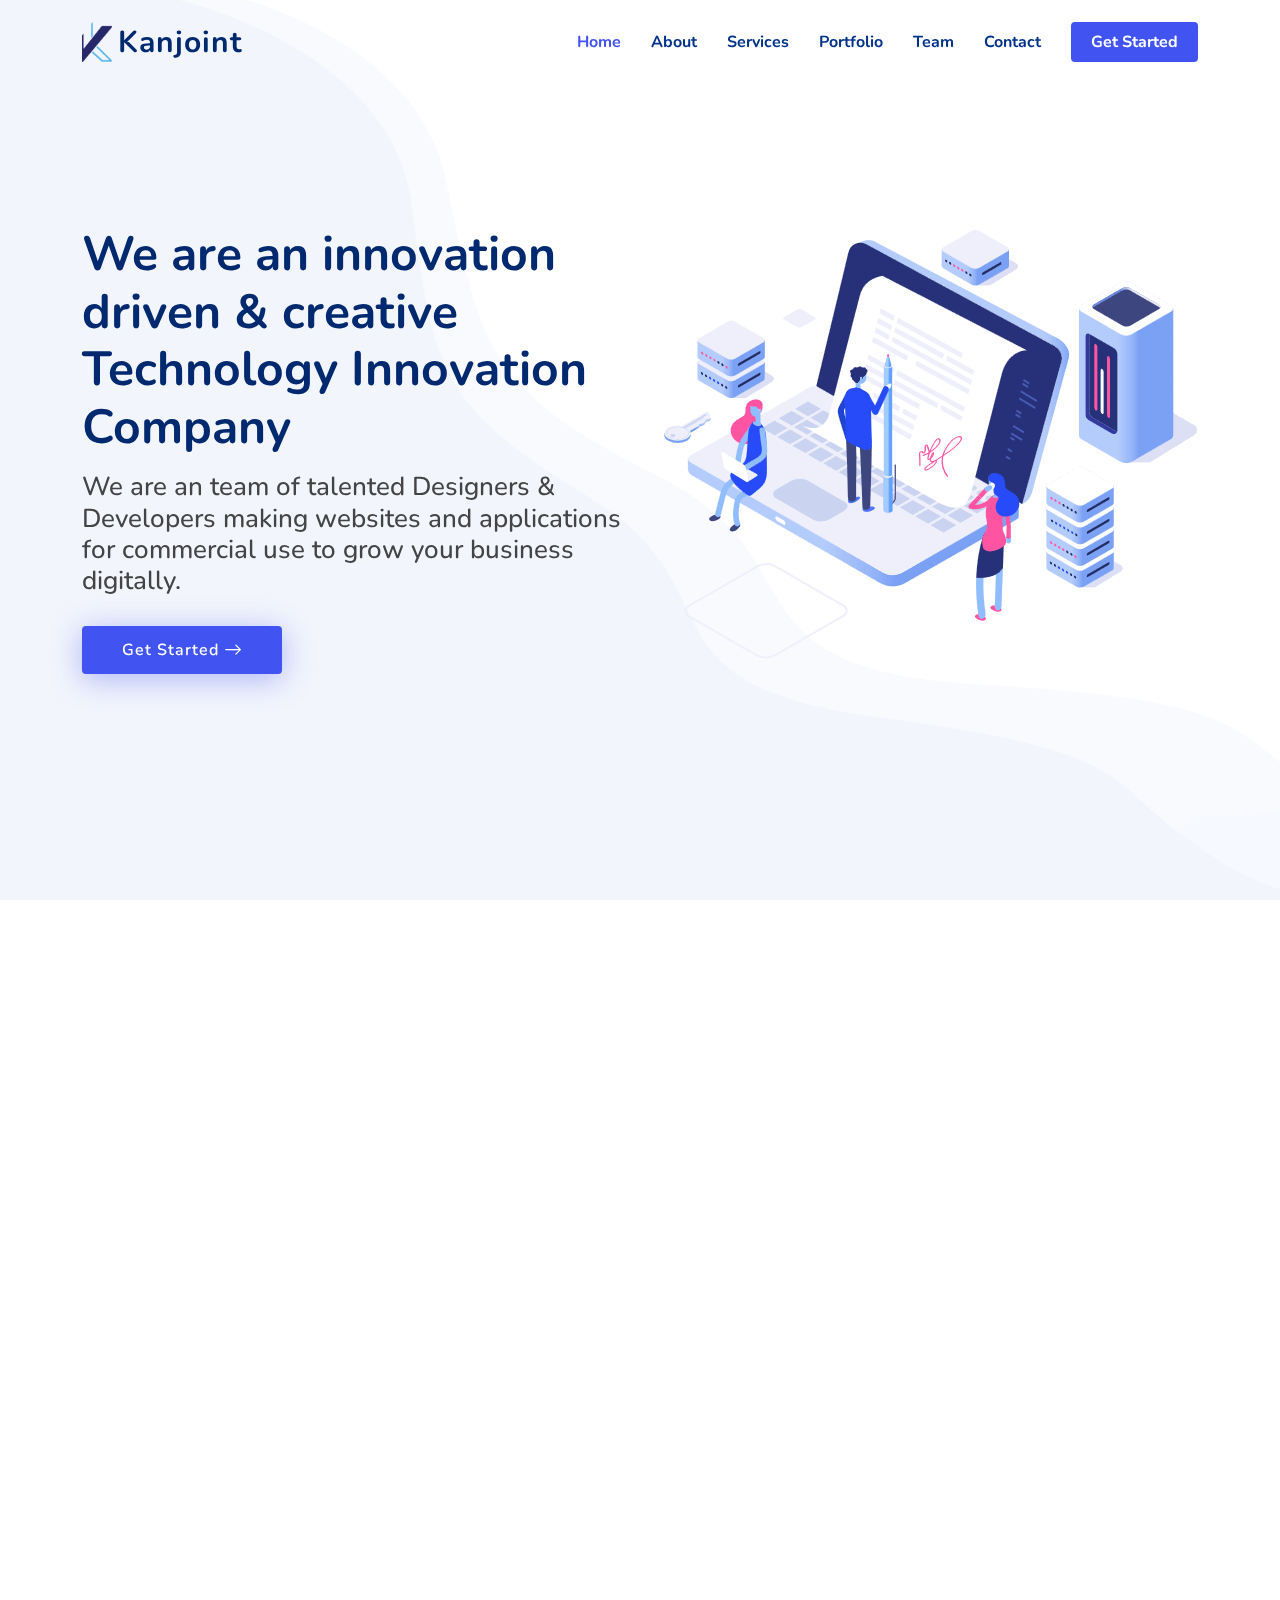
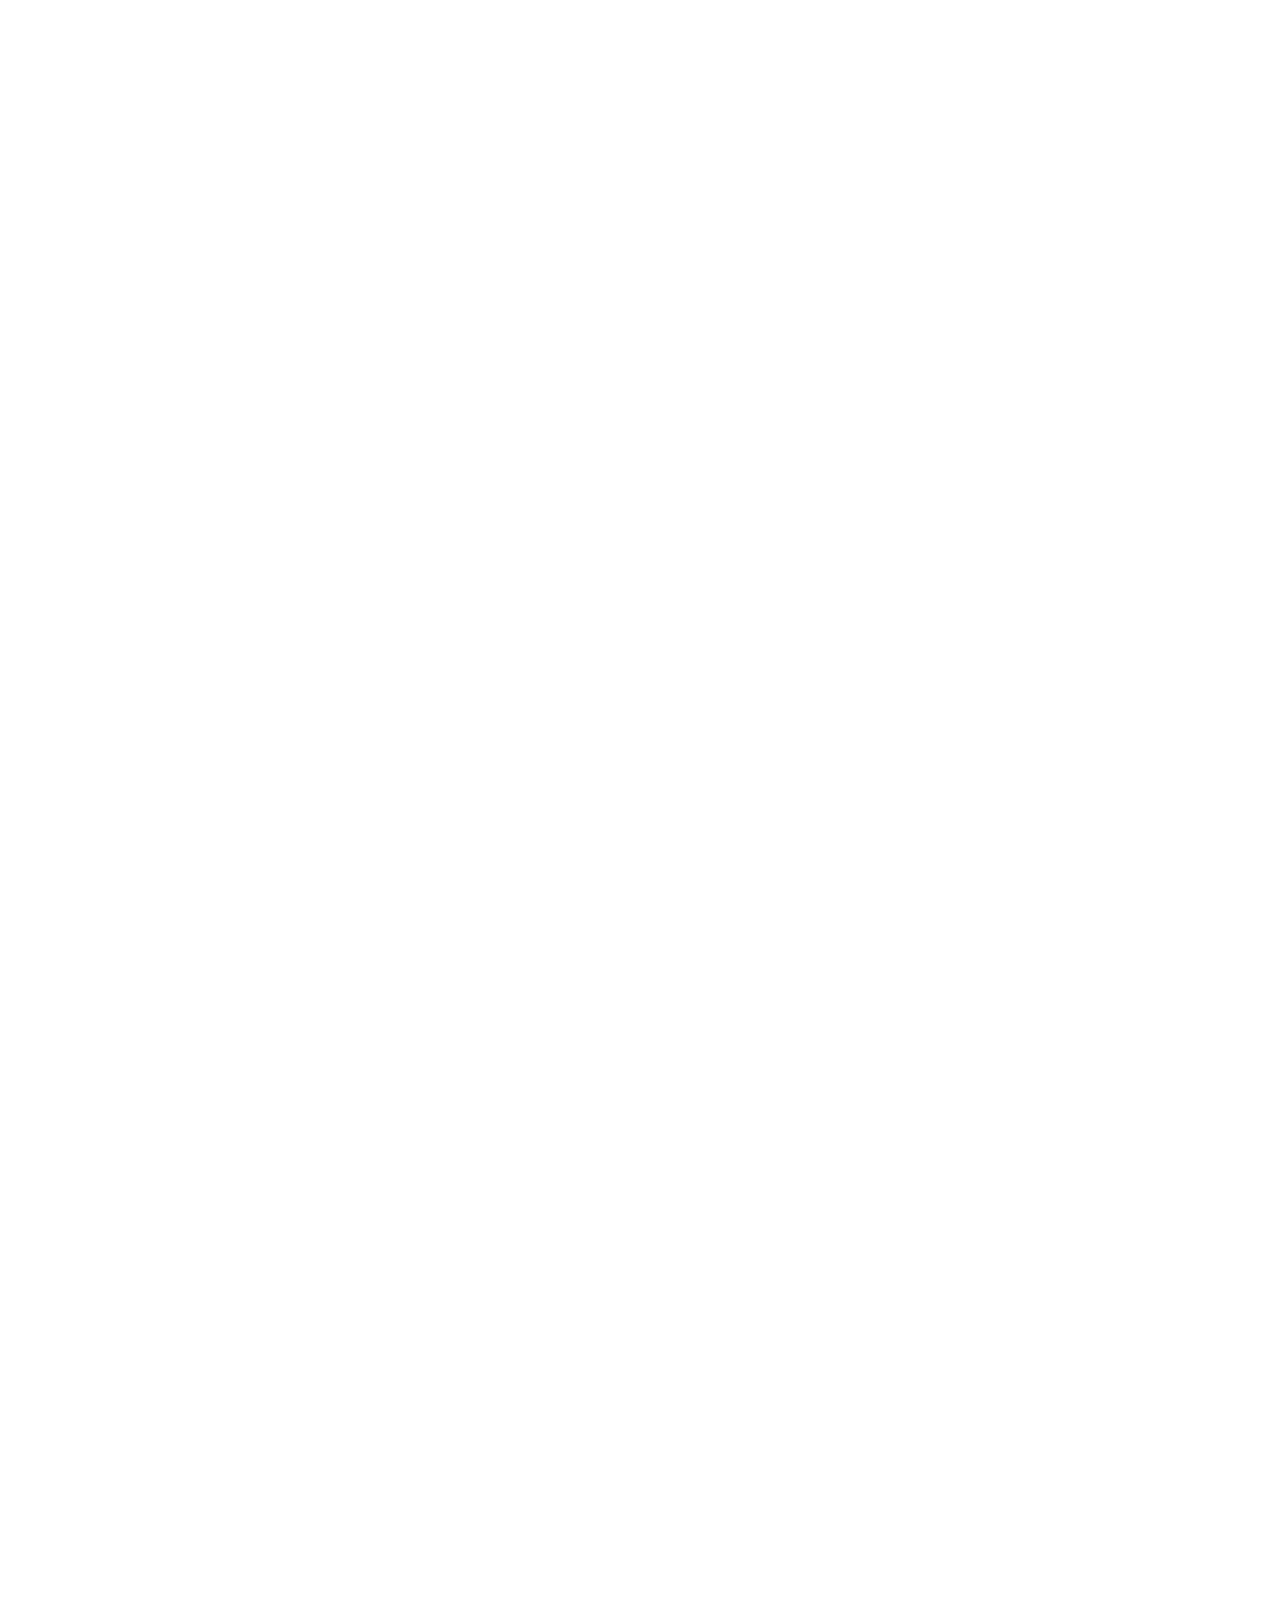
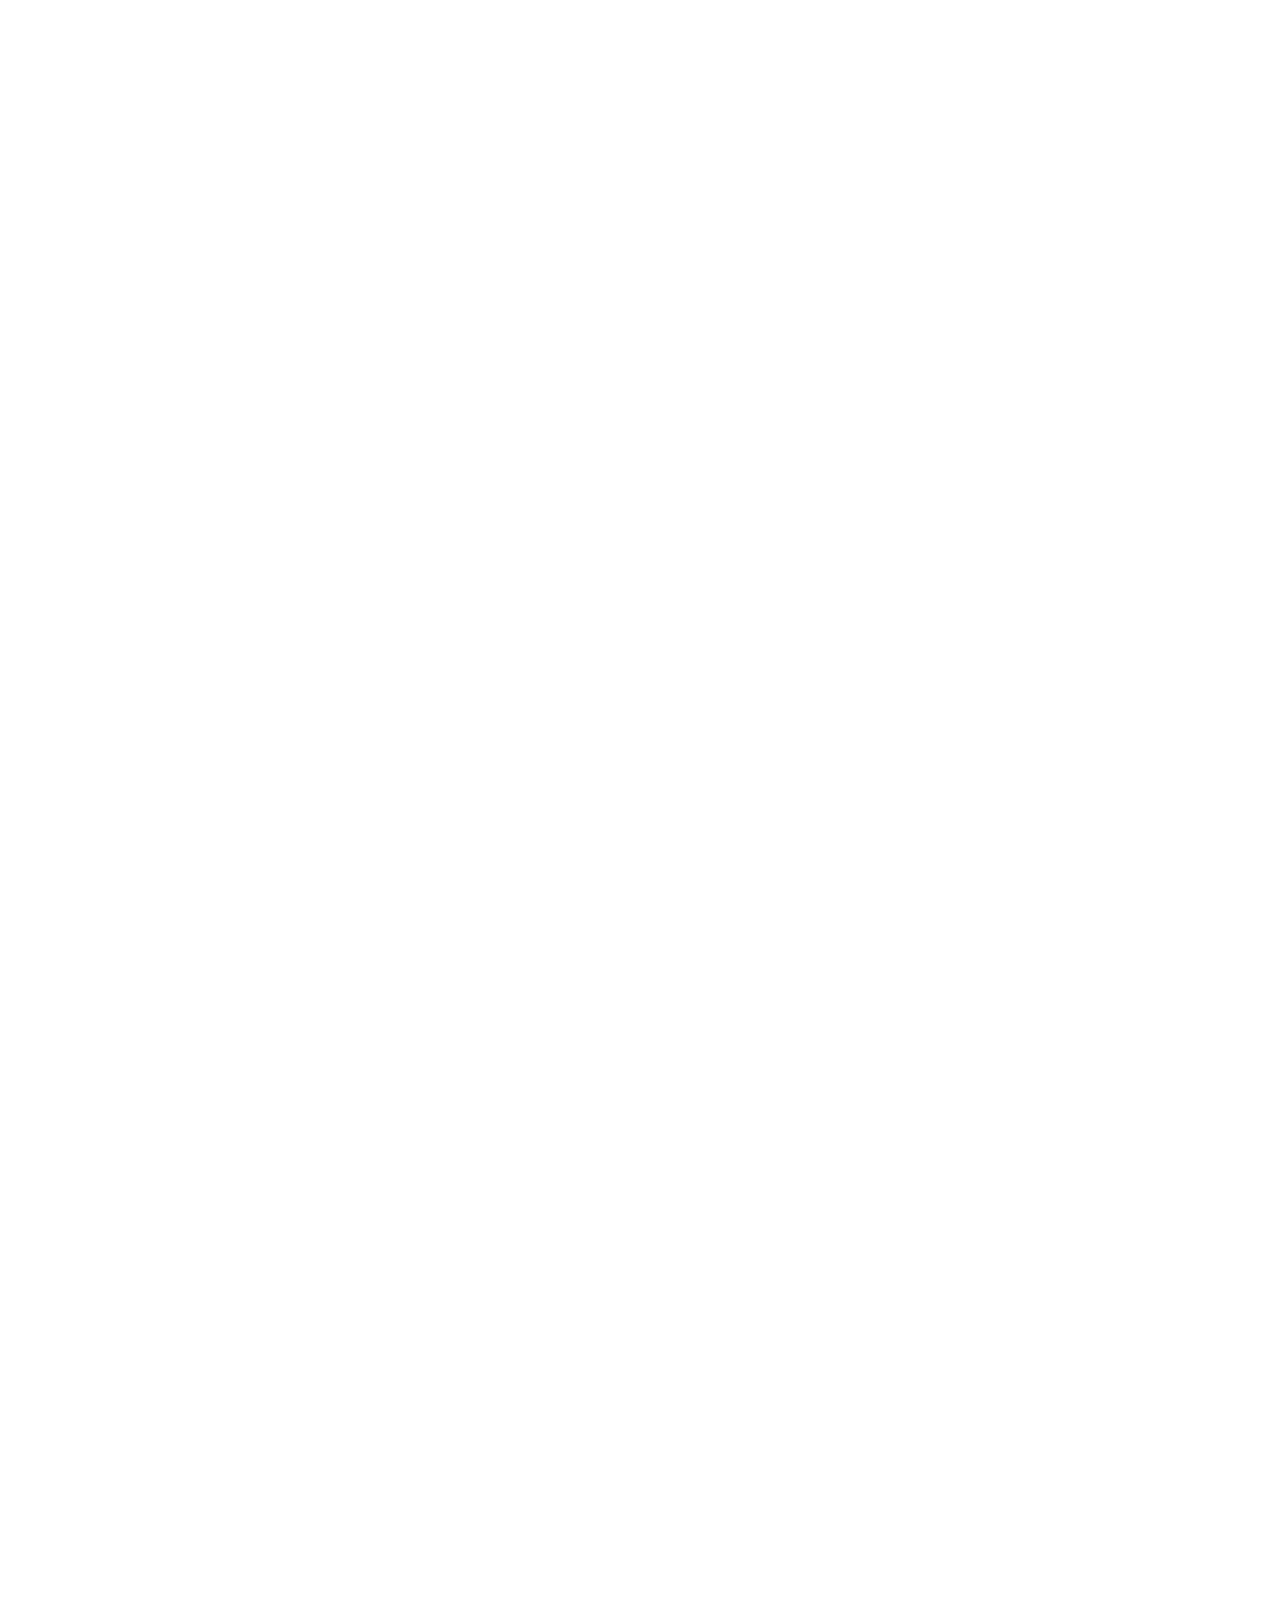
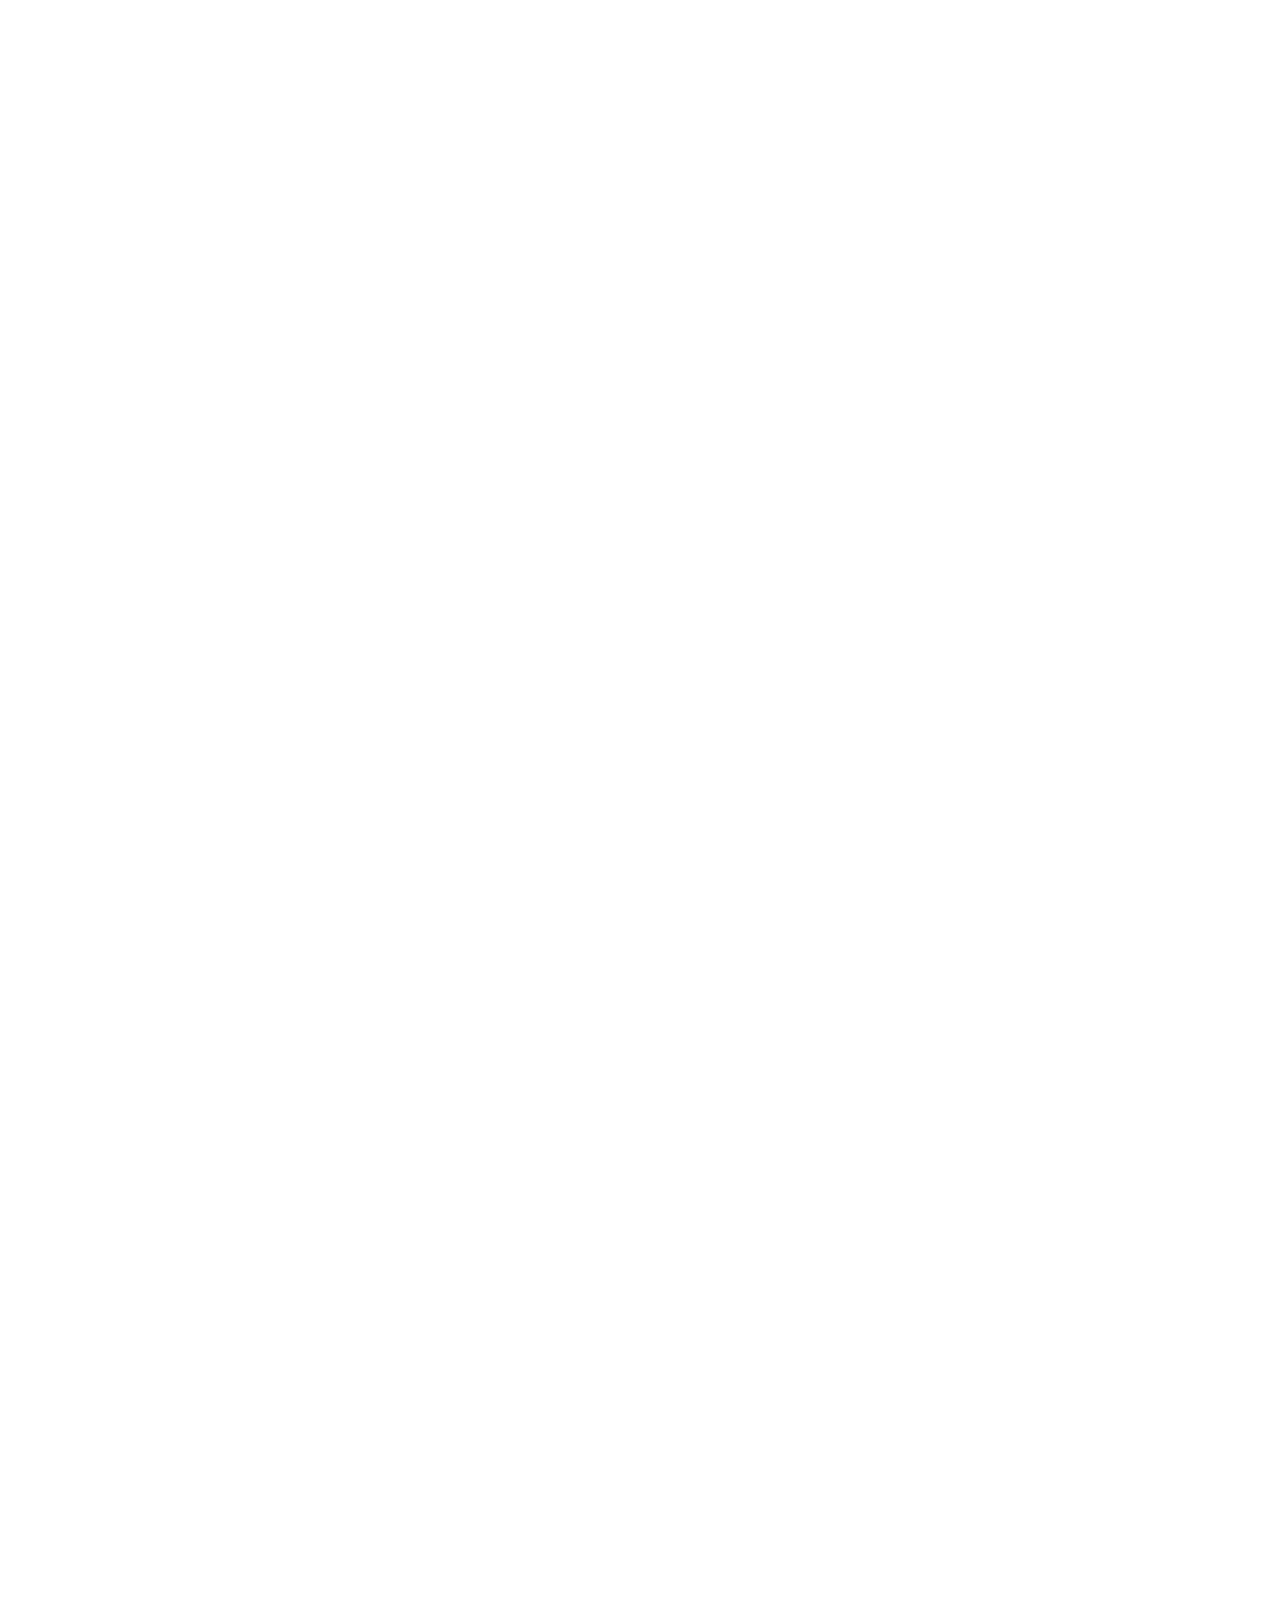
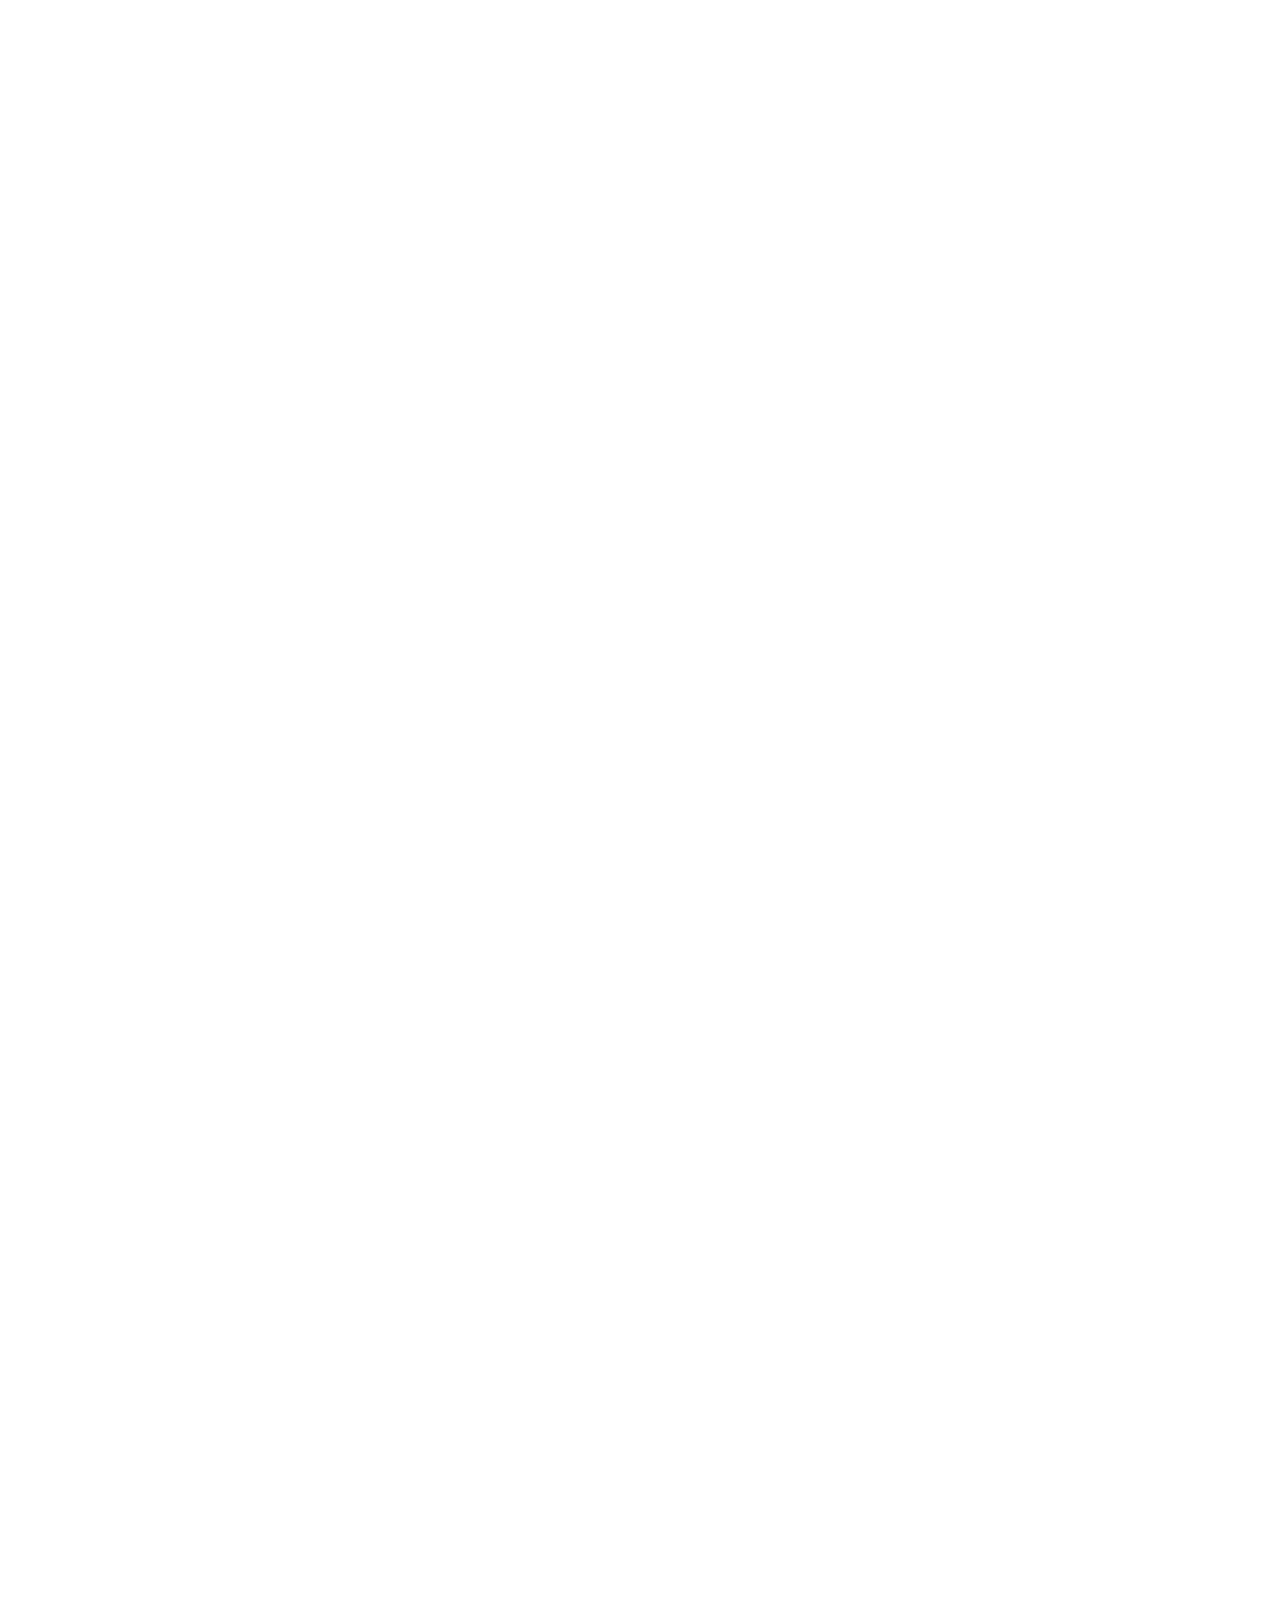
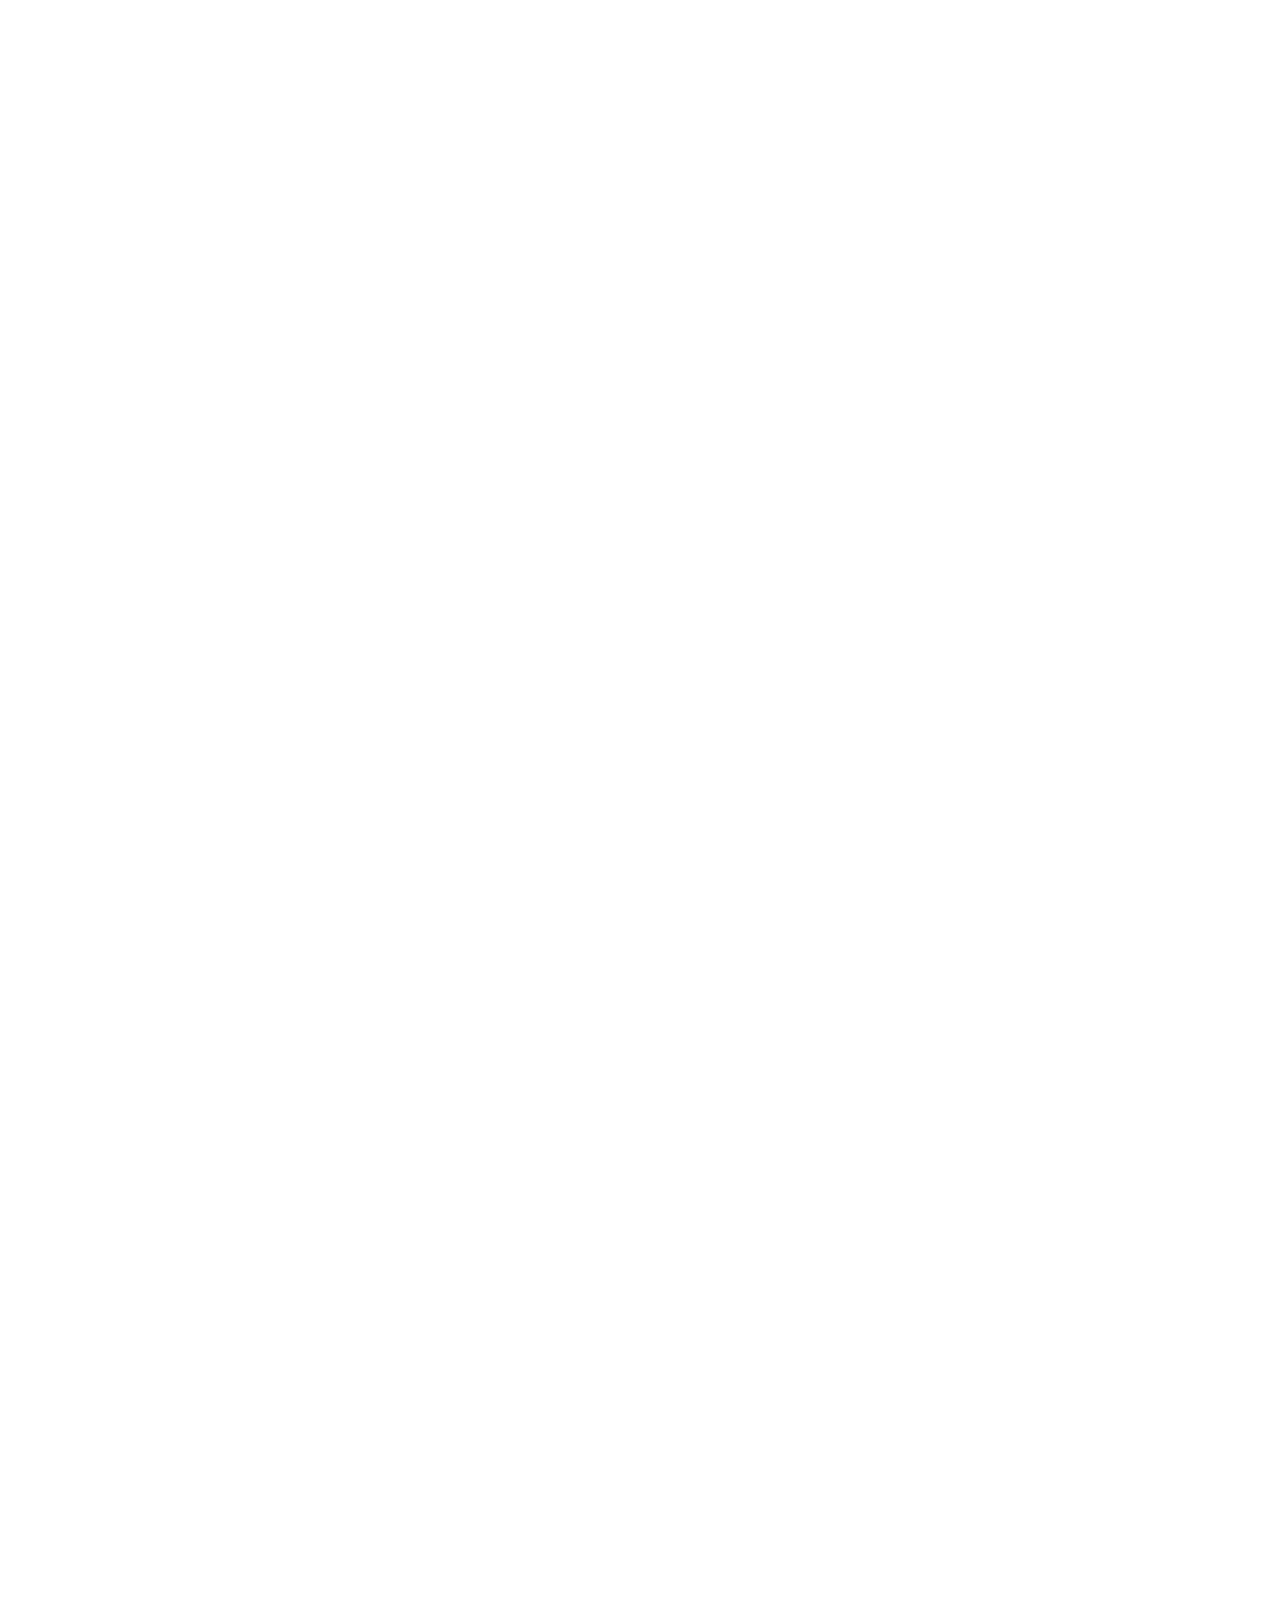
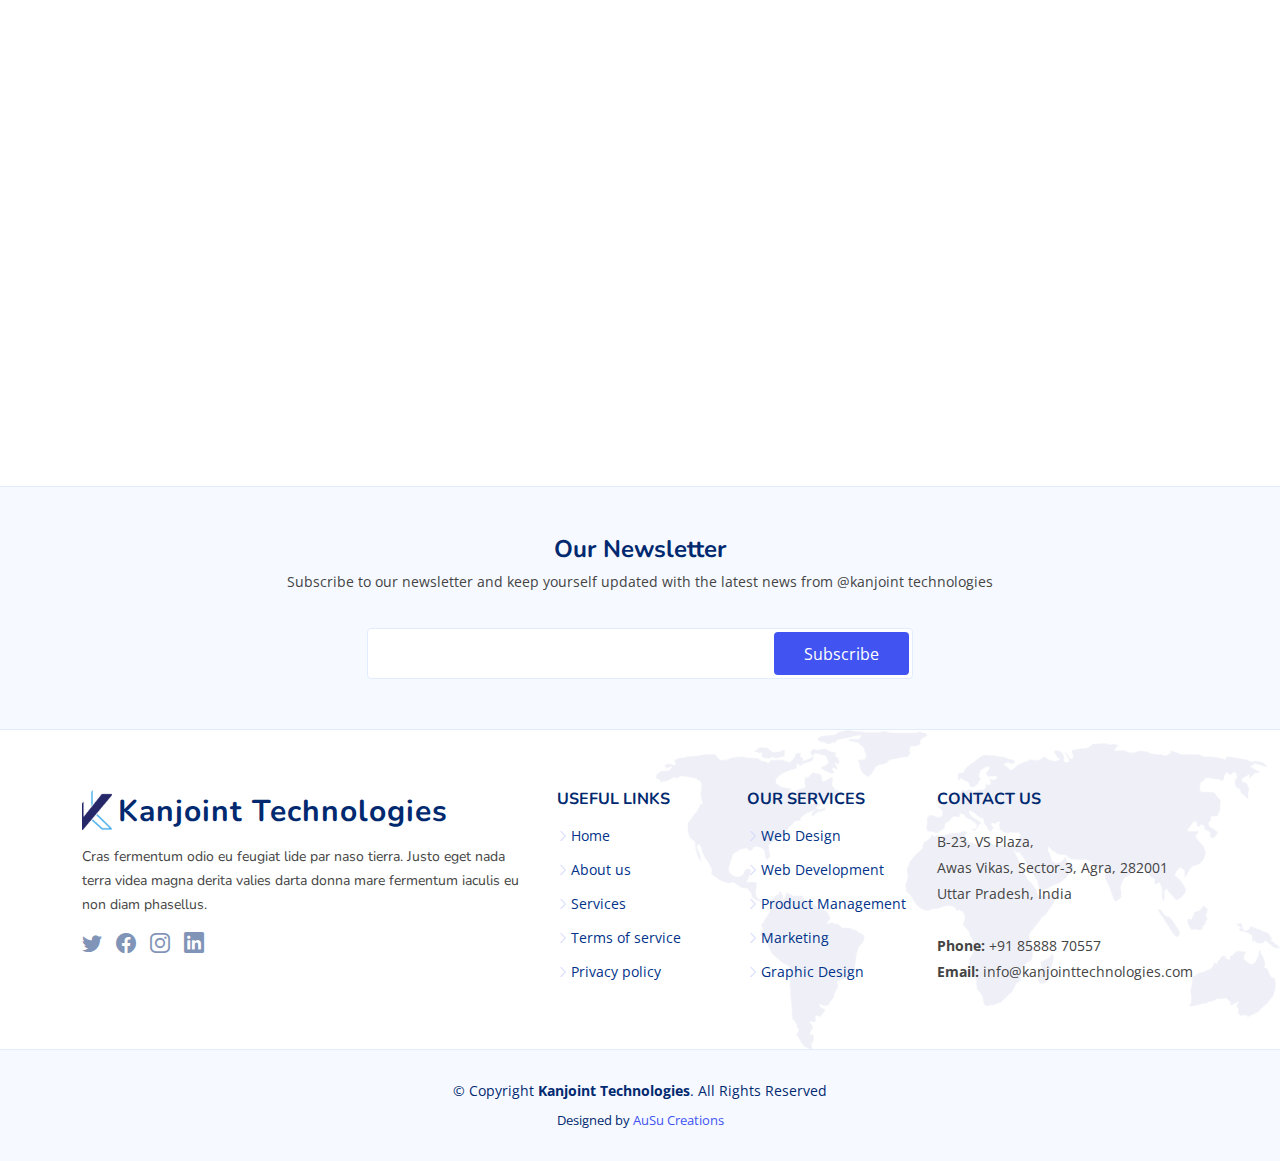
<file: index.html>
<!DOCTYPE html>
<html lang="en">

<head>
  <meta charset="utf-8">
  <meta content="width=device-width, initial-scale=1.0" name="viewport">

  <title>Kanjoint Technologies</title>
  <meta content="" name="description">

  <meta content="" name="keywords">

  <!-- Favicons -->
  <link href="assets/img/logo.png" rel="icon">
  <link href="assets/img/logo.png" rel="apple-touch-icon">

  <!-- Google Fonts -->
  <link href="https://fonts.googleapis.com/css?family=Open+Sans:300,300i,400,400i,600,600i,700,700i|Nunito:300,300i,400,400i,600,600i,700,700i|Poppins:300,300i,400,400i,500,500i,600,600i,700,700i" rel="stylesheet">

  <!-- Vendor CSS Files -->
  <link href="assets/vendor/bootstrap/css/bootstrap.min.css" rel="stylesheet">
  <link href="assets/vendor/bootstrap-icons/bootstrap-icons.css" rel="stylesheet">
  <link href="assets/vendor/aos/aos.css" rel="stylesheet">
  <link href="assets/vendor/remixicon/remixicon.css" rel="stylesheet">
  <link href="assets/vendor/swiper/swiper-bundle.min.css" rel="stylesheet">
  <link href="assets/vendor/glightbox/css/glightbox.min.css" rel="stylesheet">

  <!-- Template Main CSS File -->
  <link href="assets/css/style.css" rel="stylesheet">

</head>

<body>

  <!-- ======= Header ======= -->
  <header id="header" class="header fixed-top">
    <div class="container-fluid container-xl d-flex align-items-center justify-content-between">

      <a href="index.html" class="logo d-flex align-items-center">
        <img src="assets/img/logo.png" alt="">
        <span>Kanjoint</span>
      </a>

      <nav id="navbar" class="navbar">
        <ul>
          <li><a class="nav-link scrollto active" href="#hero">Home</a></li>
          <li><a class="nav-link scrollto" href="#about">About</a></li>
          <li><a class="nav-link scrollto" href="#services">Services</a></li>
          <li><a class="nav-link scrollto" href="#portfolio">Portfolio</a></li>
          <li><a class="nav-link scrollto" href="#team">Team</a></li>
          <li><a class="nav-link scrollto" href="#contact">Contact</a></li>
          <li><a class="getstarted scrollto" href="#about">Get Started</a></li>
        </ul>
        <i class="bi bi-list mobile-nav-toggle"></i>
      </nav><!-- .navbar -->

    </div>
  </header><!-- End Header -->

  <!-- ======= Hero Section ======= -->
  <section id="hero" class="hero d-flex align-items-center">

    <div class="container">
      <div class="row">
        <div class="col-lg-6 d-flex flex-column justify-content-center">
          <h1 data-aos="fade-up">We are an innovation driven & creative Technology Innovation Company</h1>
          <h2 data-aos="fade-up" data-aos-delay="400">We are an team of talented Designers & Developers making websites and applications for commercial use to grow your business digitally.</h2>
          <div data-aos="fade-up" data-aos-delay="600">
            <div class="text-center text-lg-start">
              <a href="#about" class="btn-get-started scrollto d-inline-flex align-items-center justify-content-center align-self-center">
                <span>Get Started</span>
                <i class="bi bi-arrow-right"></i>
              </a>
            </div>
          </div>
        </div>
        <div class="col-lg-6 hero-img" data-aos="zoom-out" data-aos-delay="200">
          <img src="assets/img/hero-img.png" class="img-fluid" alt="">
        </div>
      </div>
    </div>

  </section><!-- End Hero -->

  <main id="main">
    <!-- ======= About Section ======= -->
    <section id="about" class="about">

      <div class="container" data-aos="fade-up">
        <div class="row gx-0">

          <div class="col-lg-6 d-flex flex-column justify-content-center" data-aos="fade-up" data-aos-delay="200">
            <div class="content">
              <h3>Who We Are</h3>
              <h2>We are an innovation driven & creative Technology Innovation Company with a group of thriving Developers, Designers & Digital Brand makers</h2>
              <p>
                We @Kanjoint Technologies,see technology as the catalyst to solutions and optimizations of business processes. We take pride in designing and delivering solutions that enable business process success.Our robust processes and innovative approach to solutions has enhanced our esteemed customer's experience.Our solutions and the deep dive into customer's problem area has resulted in a long-term associations with our clients and eventually becoming a virtual extensions of them.
              </p>
              <div class="text-center text-lg-start">
                <a href="#" class="btn-read-more d-inline-flex align-items-center justify-content-center align-self-center">
                  <span>Read More</span>
                  <i class="bi bi-arrow-right"></i>
                </a>
              </div>
            </div>
          </div>

          <div class="col-lg-6 d-flex align-items-center" data-aos="zoom-out" data-aos-delay="200">
            <img src="assets/img/about.jpg" class="img-fluid" alt="">
          </div>

        </div>
      </div>

    </section><!-- End About Section -->

    <!-- ======= Values Section ======= -->
    <section id="values" class="values">

      <div class="container" data-aos="fade-up">

        <header class="section-header">
          <h2>Our Values</h2>
          <p>Create the best digital solutions for our clients</p>
        </header>

        <div class="row">

          <div class="col-lg-4">
            <div class="box" data-aos="fade-up" data-aos-delay="200">
              <img src="assets/img/values-1.png" class="img-fluid" alt="">
              <h3>Robust, Responsive and Dynamic Designes.</h3>
              <p>Eum ad dolor et. Autem aut fugiat debitis voluptatem consequuntur sit. Et veritatis id.</p>
            </div>
          </div>

          <div class="col-lg-4 mt-4 mt-lg-0">
            <div class="box" data-aos="fade-up" data-aos-delay="400">
              <img src="assets/img/values-2.png" class="img-fluid" alt="">
              <h3>Creating a Brands Digital Identity.</h3>
              <p>Repudiandae amet nihil natus in distinctio suscipit id. Doloremque ducimus ea sit non.</p>
            </div>
          </div>

          <div class="col-lg-4 mt-4 mt-lg-0">
            <div class="box" data-aos="fade-up" data-aos-delay="600">
              <img src="assets/img/values-3.png" class="img-fluid" alt="">
              <h3>Work a little extra hard to keep up with the timeline.</h3>
              <p>Quam rem vitae est autem molestias explicabo debitis sint. Vero aliquid quidem commodi.</p>
            </div>
          </div>

        </div>

      </div>

    </section><!-- End Values Section -->

    <!-- ======= Counts Section ======= -->
    <section id="counts" class="counts">
      <div class="container" data-aos="fade-up">

        <div class="row gy-4">

          <div class="col-lg-3 col-md-6">
            <div class="count-box">
              <i class="bi bi-emoji-smile"></i>
              <div>
                <span data-purecounter-start="0" data-purecounter-end="25" data-purecounter-duration="1" class="purecounter"></span>
                <p>Happy Clients</p>
              </div>
            </div>
          </div>

          <div class="col-lg-3 col-md-6">
            <div class="count-box">
              <i class="bi bi-journal-richtext" style="color: #ee6c20;"></i>
              <div>
                <span data-purecounter-start="0" data-purecounter-end="20" data-purecounter-duration="1" class="purecounter"></span>
                <p>Projects</p>
              </div>
            </div>
          </div>

          <div class="col-lg-3 col-md-6">
            <div class="count-box">
              <i class="bi bi-headset" style="color: #15be56;"></i>
              <div>
                <span data-purecounter-start="0" data-purecounter-end="530" data-purecounter-duration="1" class="purecounter"></span>
                <p>Hours Of Support</p>
              </div>
            </div>
          </div>

          <div class="col-lg-3 col-md-6">
            <div class="count-box">
              <i class="bi bi-people" style="color: #bb0852;"></i>
              <div>
                <span data-purecounter-start="0" data-purecounter-end="10" data-purecounter-duration="1" class="purecounter"></span>
                <p>Hard Workers</p>
              </div>
            </div>
          </div>

        </div>

      </div>
    </section><!-- End Counts Section -->

    <!-- ======= Features Section ======= -->
    <section id="features" class="features">

      <div class="container" data-aos="fade-up">

        <header class="section-header">
          <h2>Features</h2>
          <p>Need a Web/Mobile App. Hire a company with proven record of great design, affordable price.</p>
        </header>

        <div class="row">

          <div class="col-lg-6">
            <img src="assets/img/features.png" class="img-fluid" alt="">
          </div>

          <div class="col-lg-6 mt-5 mt-lg-0 d-flex">
            <div class="row align-self-center gy-4">

              <div class="col-md-6" data-aos="zoom-out" data-aos-delay="200">
                <div class="feature-box d-flex align-items-center">
                  <i class="bi bi-check"></i>
                  <h3>Responsive Web Design</h3>
                </div>
              </div>

              <div class="col-md-6" data-aos="zoom-out" data-aos-delay="300">
                <div class="feature-box d-flex align-items-center">
                  <i class="bi bi-check"></i>
                  <h3>Dynamic applications</h3>
                </div>
              </div>

              <div class="col-md-6" data-aos="zoom-out" data-aos-delay="400">
                <div class="feature-box d-flex align-items-center">
                  <i class="bi bi-check"></i>
                  <h3>Brand Identity</h3>
                </div>
              </div>

              <div class="col-md-6" data-aos="zoom-out" data-aos-delay="500">
                <div class="feature-box d-flex align-items-center">
                  <i class="bi bi-check"></i>
                  <h3>Domain services</h3>
                </div>
              </div>

              <div class="col-md-6" data-aos="zoom-out" data-aos-delay="600">
                <div class="feature-box d-flex align-items-center">
                  <i class="bi bi-check"></i>
                  <h3>Hosting for websites</h3>
                </div>
              </div>

              <div class="col-md-6" data-aos="zoom-out" data-aos-delay="700">
                <div class="feature-box d-flex align-items-center">
                  <i class="bi bi-check"></i>
                  <h3>Complete design solutions for digital branding</h3>
                </div>
              </div>

            </div>
          </div>

        </div> <!-- / row -->

        <!-- Feature Tabs -->
        <div class="row feture-tabs" data-aos="fade-up">
          <div class="col-lg-6">
            <h3>Learning is about sharing. We love to share our thoughts, and would want your participation too.</h3>

            <!-- Tabs -->
            <ul class="nav nav-pills mb-3">
              <li>
                <a class="nav-link active" data-bs-toggle="pill" href="#tab1">Website</a>
              </li>
              <li>
                <a class="nav-link" data-bs-toggle="pill" href="#tab2">Web Application</a>
              </li>
              <li>
                <a class="nav-link" data-bs-toggle="pill" href="#tab3">Mobile Application</a>
              </li>
            </ul><!-- End Tabs -->

            <!-- Tab Content -->
            <div class="tab-content">

              <div class="tab-pane fade show active" id="tab1">
                <p>Get yourself a full furnished responsive website with amazing content, great user experience and a lot more to adore</p>
                <div class="d-flex align-items-center mb-2">
                  <i class="bi bi-check2"></i>
                  <h4>Complete multi-device responsive websites to give your users the best user experience</h4>
                </div>
                <p>Want to take your business online, get yourself a website that suits your need and is responsive for multiple devices and browsers to attract customers and grow your business exponentially.</p>
                <div class="d-flex align-items-center mb-2">
                  <i class="bi bi-check2"></i>
                  <h4>Get one year of free hosting and domain services with our premium plans</h4>
                </div>
                <p>Want to go digital, but don't want to spend large sum of money, choose from our premium services to get one year of free hosting and domain services.</p>
              </div><!-- End Tab 1 Content -->

              <div class="tab-pane fade show" id="tab2">
                <p>Get yourself a full furnished Web Application with amazing content, great user experience and a lot more to adore</p>
                <div class="d-flex align-items-center mb-2">
                  <i class="bi bi-check2"></i>
                  <h4>Complete multi-device Web Application to give your users the best user experience</h4>
                </div>
                <p>Want to take your business online, get yourself a Web Application that suits your need and is usable for multiple platforms(Android, iOS, etc) to attract customers and grow your business exponentially.</p>
                <div class="d-flex align-items-center mb-2">
                  <i class="bi bi-check2"></i>
                  <h4>Get one year of free hosting and domain services with our premium plans</h4>
                </div>
                <p>Want to go digital, but don't want to spend large sum of money, choose from our premium services to get one year of free hosting and domain services.</p>
              </div><!-- End Tab 2 Content -->

              <div class="tab-pane fade show" id="tab3">
                <p>Get yourself a full furnished Hybrid Mobile Application with amazing content, great user experience and a lot more to adore</p>
                <div class="d-flex align-items-center mb-2">
                  <i class="bi bi-check2"></i>
                  <h4>Complete multi-platform hybrid/mobile applications to give your users the best user experience</h4>
                </div>
                <p>Want to take your business online, get yourself a Mobile application that suits your need and is responsive for multiple devices and browsers to attract customers and grow your business exponentially.</p>
                <div class="d-flex align-items-center mb-2">
                  <i class="bi bi-check2"></i>
                  <h4>Get one year of free hosting and domain services with our premium plans</h4>
                </div>
                <p>Want to go digital, but don't want to spend large sum of money, choose from our premium services to get one year of free hosting and domain services.</p>
              </div><!-- End tab 3 content -->

            </div>

          </div>

          <div class="col-lg-6">
            <img src="assets/img/features-2.png" class="img-fluid" alt="">
          </div>

        </div><!-- End Feature Tabs -->

        <!-- Feature Icons -->
        <div class="row feature-icons" data-aos="fade-up">
          <h3>We'll help you acheive your goals with these business principles</h3>

          <div class="row">

            <div class="col-xl-4 text-center" data-aos="fade-right" data-aos-delay="100">
              <img src="assets/img/features-3.png" class="img-fluid p-4" alt="">
            </div>

            <div class="col-xl-8 d-flex content">
              <div class="row align-self-center gy-4">

                <div class="col-md-6 icon-box" data-aos="fade-up">
                  <i class="ri-line-chart-line"></i>
                  <div>
                    <h4>Customised to your needs</h4>
                    <p>Consequuntur sunt aut quasi enim aliquam quae harum pariatur laboris nisi ut aliquip</p>
                  </div>
                </div>

                <div class="col-md-6 icon-box" data-aos="fade-up" data-aos-delay="100">
                  <i class="ri-stack-line"></i>
                  <div>
                    <h4>Advanced use of technology</h4>
                    <p>Excepteur sint occaecat cupidatat non proident, sunt in culpa qui officia deserunt</p>
                  </div>
                </div>

                <div class="col-md-6 icon-box" data-aos="fade-up" data-aos-delay="200">
                  <i class="ri-brush-4-line"></i>
                  <div>
                    <h4>Understanding visually</h4>
                    <p>Aut suscipit aut cum nemo deleniti aut omnis. Doloribus ut maiores omnis facere</p>
                  </div>
                </div>

                <div class="col-md-6 icon-box" data-aos="fade-up" data-aos-delay="300">
                  <i class="ri-magic-line"></i>
                  <div>
                    <h4>Unconditional Support</h4>
                    <p>Expedita veritatis consequuntur nihil tempore laudantium vitae denat pacta</p>
                  </div>
                </div>

                <div class="col-md-6 icon-box" data-aos="fade-up" data-aos-delay="400">
                  <i class="ri-command-line"></i>
                  <div>
                    <h4>Experienced designers & developers</h4>
                    <p>Et fuga et deserunt et enim. Dolorem architecto ratione tensa raptor marte</p>
                  </div>
                </div>

                <div class="col-md-6 icon-box" data-aos="fade-up" data-aos-delay="500">
                  <i class="ri-radar-line"></i>
                  <div>
                    <h4>Best User experience</h4>
                    <p>Est autem dicta beatae suscipit. Sint veritatis et sit quasi ab aut inventore</p>
                  </div>
                </div>

              </div>
            </div>

          </div>

        </div><!-- End Feature Icons -->

      </div>

    </section><!-- End Features Section -->

    <!-- ======= Services Section ======= -->
    <section id="services" class="services">

      <div class="container" data-aos="fade-up">

        <header class="section-header">
          <h2>Services</h2>
          <p>We have a variety of services from designing to development to branding to marketing & support</p>
        </header>

        <div class="row gy-4">

          <div class="col-lg-4 col-md-6" data-aos="fade-up" data-aos-delay="200">
            <div class="service-box blue">
              <i class="ri-discuss-line icon"></i>
              <h3>Web Application Design & Development</h3>
              <p>Provident nihil minus qui consequatur non omnis maiores. Eos accusantium minus dolores iure perferendis tempore et consequatur.</p>
              <a href="#" class="read-more"><span>Read More</span> <i class="bi bi-arrow-right"></i></a>
            </div>
          </div>

          <div class="col-lg-4 col-md-6" data-aos="fade-up" data-aos-delay="300">
            <div class="service-box orange">
              <i class="ri-discuss-line icon"></i>
              <h3>Mobile Application Development</h3>
              <p>Ut autem aut autem non a. Sint sint sit facilis nam iusto sint. Libero corrupti neque eum hic non ut nesciunt dolorem.</p>
              <a href="#" class="read-more"><span>Read More</span> <i class="bi bi-arrow-right"></i></a>
            </div>
          </div>

          <div class="col-lg-4 col-md-6" data-aos="fade-up" data-aos-delay="400">
            <div class="service-box green">
              <i class="ri-discuss-line icon"></i>
              <h3>E-commerce Development</h3>
              <p>Ut excepturi voluptatem nisi sed. Quidem fuga consequatur. Minus ea aut. Vel qui id voluptas adipisci eos earum corrupti.</p>
              <a href="#" class="read-more"><span>Read More</span> <i class="bi bi-arrow-right"></i></a>
            </div>
          </div>

          <div class="col-lg-4 col-md-6" data-aos="fade-up" data-aos-delay="500">
            <div class="service-box red">
              <i class="ri-discuss-line icon"></i>
              <h3>SEO/SMM</h3>
              <p>Non et temporibus minus omnis sed dolor esse consequatur. Cupiditate sed error ea fuga sit provident adipisci neque.</p>
              <a href="#" class="read-more"><span>Read More</span> <i class="bi bi-arrow-right"></i></a>
            </div>
          </div>

          <div class="col-lg-4 col-md-6" data-aos="fade-up" data-aos-delay="600">
            <div class="service-box purple">
              <i class="ri-discuss-line icon"></i>
              <h3>Data Science/Machine Learning</h3>
              <p>Cumque et suscipit saepe. Est maiores autem enim facilis ut aut ipsam corporis aut. Sed animi at autem alias eius labore.</p>
              <a href="#" class="read-more"><span>Read More</span> <i class="bi bi-arrow-right"></i></a>
            </div>
          </div>

          <div class="col-lg-4 col-md-6" data-aos="fade-up" data-aos-delay="700">
            <div class="service-box pink">
              <i class="ri-discuss-line icon"></i>
              <h3>Digital Marketing</h3>
              <p>Hic molestias ea quibusdam eos. Fugiat enim doloremque aut neque non et debitis iure. Corrupti recusandae ducimus enim.</p>
              <a href="#" class="read-more"><span>Read More</span> <i class="bi bi-arrow-right"></i></a>
            </div>
          </div>

        </div>

      </div>

    </section><!-- End Services Section -->

    <!-- ======= Pricing Section ======= -->
    <section id="pricing" class="pricing">

      <div class="container" data-aos="fade-up">

        <header class="section-header">
          <h2>Pricing</h2>
          <p>Check our Pricing</p>
        </header>

        <div class="row gy-4" data-aos="fade-left">

          <div class="col-lg-3 col-md-6" data-aos="zoom-in" data-aos-delay="100">
            <div class="box">
              <h3 style="color: #07d5c0;">Basic Plan</h3>
              <div class="price"><sup>Rs.</sup>1000<span> / mo</span></div>
              <img src="assets/img/pricing-free.png" class="img-fluid" alt="">
              <ul>
                <li>Website Design(Development Cost extra)</li>
                <li>1 month free hosting and domain</li>
                <li>1 Month free Support</li>
                <li class="na">Branding(Logo, Banner, Letterpad, etc</li>
                <li class="na">Digital Marketing, SEO & SMM</li>
              </ul>
              <a href="#" class="btn-buy">Buy Now</a>
            </div>
          </div>

          <div class="col-lg-3 col-md-6" data-aos="zoom-in" data-aos-delay="200">
            <div class="box">
              <span class="featured">Featured</span>
              <h3 style="color: #65c600;">Starter Plan</h3>
              <div class="price"><sup>Rs.</sup>5000<span> / mo</span></div>
              <img src="assets/img/pricing-starter.png" class="img-fluid" alt="">
              <ul>
                <li>Website Design(20% OFF on development cost)</li>
                <li>1 month free hosting and domain</li>
                <li>1 month free Support</li>
                <li>Branding(Logo, Banner, letterpad, etc)</li>
                <li class="na">Digital Marketing , SEO & SMM</li>
              </ul>
              <a href="#" class="btn-buy">Buy Now</a>
            </div>
          </div>

          <div class="col-lg-3 col-md-6" data-aos="zoom-in" data-aos-delay="300">
            <div class="box">
              <h3 style="color: #ff901c;">Business Plan</h3>
              <div class="price"><sup>Rs.</sup>12500<span> / mo</span></div>
              <img src="assets/img/pricing-business.png" class="img-fluid" alt="">
              <ul>
                <li>Website Design(20% OFF on development cost)</li>
                <li>3 months free hosting and domain</li>
                <li>3 months free Support</li>
                <li>Branding(Logo, Banner, Letterpad, etc)</li>
                <li class="na">Digital Marketing, SEO & SMM</li>
              </ul>
              <a href="#" class="btn-buy">Buy Now</a>
            </div>
          </div>

          <div class="col-lg-3 col-md-6" data-aos="zoom-in" data-aos-delay="400">
            <div class="box">
              <h3 style="color: #ff0071;">Ultimate Plan</h3>
              <div class="price"><sup>Rs.</sup>25000<span> / mo</span></div>
              <img src="assets/img/pricing-ultimate.png" class="img-fluid" alt="">
              <ul>
                <li>Website Design(20% OFF on development cost)</li>
                <li>6 months free hosting and domain</li>
                <li>6 months free Support</li>
                <li>Branding(Logo, Banner, Letterpad, etc)</li>
                <li>Digital Marketing, SEO & SMM</li>
              </ul>
              <a href="#" class="btn-buy">Buy Now</a>
            </div>
          </div>

        </div>

      </div>

    </section><!-- End Pricing Section -->

    <!-- ======= Portfolio Section ======= -->
    <section id="portfolio" class="portfolio">

      <div class="container" data-aos="fade-up">

        <header class="section-header">
          <h2>Portfolio</h2>
          <p>Check our latest work</p>
        </header>

        <div class="row" data-aos="fade-up" data-aos-delay="100">
          <div class="col-lg-12 d-flex justify-content-center">
            <ul id="portfolio-flters">
              <li data-filter="*" class="filter-active">All</li>
              <li data-filter=".filter-app">Applications</li>
              <li data-filter=".filter-card">Branding</li>
              <li data-filter=".filter-web">Websites</li>
            </ul>
          </div>
        </div>

        <div class="row gy-4 portfolio-container" data-aos="fade-up" data-aos-delay="200">

          <div class="col-lg-4 col-md-6 portfolio-item filter-app">
            <div class="portfolio-wrap">
              <img src="assets/img/portfolio/portfolio-1.jpg" class="img-fluid" alt="">
              <div class="portfolio-info">
                <h4>App 1</h4>
                <p>App</p>
                <div class="portfolio-links">
                  <a href="assets/img/portfolio/portfolio-1.jpg" data-gallery="portfolioGallery" class="portfokio-lightbox" title="App 1"><i class="bi bi-plus"></i></a>
                  <a href="portfolio-details.html" title="More Details"><i class="bi bi-link"></i></a>
                </div>
              </div>
            </div>
          </div>

          <div class="col-lg-4 col-md-6 portfolio-item filter-web">
            <div class="portfolio-wrap">
              <img src="assets/img/portfolio/portfolio-2.jpg" class="img-fluid" alt="">
              <div class="portfolio-info">
                <h4>Web 3</h4>
                <p>Web</p>
                <div class="portfolio-links">
                  <a href="assets/img/portfolio/portfolio-2.jpg" data-gallery="portfolioGallery" class="portfokio-lightbox" title="Web 3"><i class="bi bi-plus"></i></a>
                  <a href="portfolio-details.html" title="More Details"><i class="bi bi-link"></i></a>
                </div>
              </div>
            </div>
          </div>

          <div class="col-lg-4 col-md-6 portfolio-item filter-app">
            <div class="portfolio-wrap">
              <img src="assets/img/portfolio/portfolio-3.jpg" class="img-fluid" alt="">
              <div class="portfolio-info">
                <h4>App 2</h4>
                <p>App</p>
                <div class="portfolio-links">
                  <a href="assets/img/portfolio/portfolio-3.jpg" data-gallery="portfolioGallery" class="portfokio-lightbox" title="App 2"><i class="bi bi-plus"></i></a>
                  <a href="portfolio-details.html" title="More Details"><i class="bi bi-link"></i></a>
                </div>
              </div>
            </div>
          </div>

          <div class="col-lg-4 col-md-6 portfolio-item filter-card">
            <div class="portfolio-wrap">
              <img src="assets/img/portfolio/portfolio-4.jpg" class="img-fluid" alt="">
              <div class="portfolio-info">
                <h4>Card 2</h4>
                <p>Card</p>
                <div class="portfolio-links">
                  <a href="assets/img/portfolio/portfolio-4.jpg" data-gallery="portfolioGallery" class="portfokio-lightbox" title="Card 2"><i class="bi bi-plus"></i></a>
                  <a href="portfolio-details.html" title="More Details"><i class="bi bi-link"></i></a>
                </div>
              </div>
            </div>
          </div>

          <div class="col-lg-4 col-md-6 portfolio-item filter-web">
            <div class="portfolio-wrap">
              <img src="assets/img/portfolio/portfolio-5.jpg" class="img-fluid" alt="">
              <div class="portfolio-info">
                <h4>Web 2</h4>
                <p>Web</p>
                <div class="portfolio-links">
                  <a href="assets/img/portfolio/portfolio-5.jpg" data-gallery="portfolioGallery" class="portfokio-lightbox" title="Web 2"><i class="bi bi-plus"></i></a>
                  <a href="portfolio-details.html" title="More Details"><i class="bi bi-link"></i></a>
                </div>
              </div>
            </div>
          </div>

          <div class="col-lg-4 col-md-6 portfolio-item filter-app">
            <div class="portfolio-wrap">
              <img src="assets/img/portfolio/portfolio-6.jpg" class="img-fluid" alt="">
              <div class="portfolio-info">
                <h4>App 3</h4>
                <p>App</p>
                <div class="portfolio-links">
                  <a href="assets/img/portfolio/portfolio-6.jpg" data-gallery="portfolioGallery" class="portfokio-lightbox" title="App 3"><i class="bi bi-plus"></i></a>
                  <a href="portfolio-details.html" title="More Details"><i class="bi bi-link"></i></a>
                </div>
              </div>
            </div>
          </div>

          <div class="col-lg-4 col-md-6 portfolio-item filter-card">
            <div class="portfolio-wrap">
              <img src="assets/img/portfolio/portfolio-7.jpg" class="img-fluid" alt="">
              <div class="portfolio-info">
                <h4>Card 1</h4>
                <p>Card</p>
                <div class="portfolio-links">
                  <a href="assets/img/portfolio/portfolio-7.jpg" data-gallery="portfolioGallery" class="portfokio-lightbox" title="Card 1"><i class="bi bi-plus"></i></a>
                  <a href="portfolio-details.html" title="More Details"><i class="bi bi-link"></i></a>
                </div>
              </div>
            </div>
          </div>

          <div class="col-lg-4 col-md-6 portfolio-item filter-card">
            <div class="portfolio-wrap">
              <img src="assets/img/portfolio/portfolio-8.jpg" class="img-fluid" alt="">
              <div class="portfolio-info">
                <h4>Card 3</h4>
                <p>Card</p>
                <div class="portfolio-links">
                  <a href="assets/img/portfolio/portfolio-8.jpg" data-gallery="portfolioGallery" class="portfokio-lightbox" title="Card 3"><i class="bi bi-plus"></i></a>
                  <a href="portfolio-details.html" title="More Details"><i class="bi bi-link"></i></a>
                </div>
              </div>
            </div>
          </div>

          <div class="col-lg-4 col-md-6 portfolio-item filter-web">
            <div class="portfolio-wrap">
              <img src="assets/img/portfolio/portfolio-9.jpg" class="img-fluid" alt="">
              <div class="portfolio-info">
                <h4>Web 3</h4>
                <p>Web</p>
                <div class="portfolio-links">
                  <a href="assets/img/portfolio/portfolio-9.jpg" data-gallery="portfolioGallery" class="portfokio-lightbox" title="Web 3"><i class="bi bi-plus"></i></a>
                  <a href="portfolio-details.html" title="More Details"><i class="bi bi-link"></i></a>
                </div>
              </div>
            </div>
          </div>

        </div>

      </div>

    </section><!-- End Portfolio Section -->

    <!-- ======= Testimonials Section ======= -->
    <section id="testimonials" class="testimonials">

      <div class="container" data-aos="fade-up">

        <header class="section-header">
          <h2>Testimonials</h2>
          <p>What they are saying about us</p>
        </header>

        <div class="testimonials-slider swiper-container" data-aos="fade-up" data-aos-delay="200">
          <div class="swiper-wrapper">

            <div class="swiper-slide">
              <div class="testimonial-item">
                <div class="stars">
                  <i class="bi bi-star-fill"></i><i class="bi bi-star-fill"></i><i class="bi bi-star-fill"></i><i class="bi bi-star-fill"></i><i class="bi bi-star-fill"></i>
                </div>
                <p>
                  Proin iaculis purus consequat sem cure digni ssim donec porttitora entum suscipit rhoncus. Accusantium quam, ultricies eget id, aliquam eget nibh et. Maecen aliquam, risus at semper.
                </p>
                <div class="profile mt-auto">
                  <img src="assets/img/testimonials/testimonials-1.jpg" class="testimonial-img" alt="">
                  <h3>Saul Goodman</h3>
                  <h4>Ceo &amp; Founder</h4>
                </div>
              </div>
            </div><!-- End testimonial item -->

            <div class="swiper-slide">
              <div class="testimonial-item">
                <div class="stars">
                  <i class="bi bi-star-fill"></i><i class="bi bi-star-fill"></i><i class="bi bi-star-fill"></i><i class="bi bi-star-fill"></i><i class="bi bi-star-fill"></i>
                </div>
                <p>
                  Export tempor illum tamen malis malis eram quae irure esse labore quem cillum quid cillum eram malis quorum velit fore eram velit sunt aliqua noster fugiat irure amet legam anim culpa.
                </p>
                <div class="profile mt-auto">
                  <img src="assets/img/testimonials/testimonials-2.jpg" class="testimonial-img" alt="">
                  <h3>Sara Wilsson</h3>
                  <h4>Designer</h4>
                </div>
              </div>
            </div><!-- End testimonial item -->

            <div class="swiper-slide">
              <div class="testimonial-item">
                <div class="stars">
                  <i class="bi bi-star-fill"></i><i class="bi bi-star-fill"></i><i class="bi bi-star-fill"></i><i class="bi bi-star-fill"></i><i class="bi bi-star-fill"></i>
                </div>
                <p>
                  Enim nisi quem export duis labore cillum quae magna enim sint quorum nulla quem veniam duis minim tempor labore quem eram duis noster aute amet eram fore quis sint minim.
                </p>
                <div class="profile mt-auto">
                  <img src="assets/img/testimonials/testimonials-3.jpg" class="testimonial-img" alt="">
                  <h3>Jena Karlis</h3>
                  <h4>Store Owner</h4>
                </div>
              </div>
            </div><!-- End testimonial item -->

            <div class="swiper-slide">
              <div class="testimonial-item">
                <div class="stars">
                  <i class="bi bi-star-fill"></i><i class="bi bi-star-fill"></i><i class="bi bi-star-fill"></i><i class="bi bi-star-fill"></i><i class="bi bi-star-fill"></i>
                </div>
                <p>
                  Fugiat enim eram quae cillum dolore dolor amet nulla culpa multos export minim fugiat minim velit minim dolor enim duis veniam ipsum anim magna sunt elit fore quem dolore labore illum veniam.
                </p>
                <div class="profile mt-auto">
                  <img src="assets/img/testimonials/testimonials-4.jpg" class="testimonial-img" alt="">
                  <h3>Matt Brandon</h3>
                  <h4>Freelancer</h4>
                </div>
              </div>
            </div><!-- End testimonial item -->

            <div class="swiper-slide">
              <div class="testimonial-item">
                <div class="stars">
                  <i class="bi bi-star-fill"></i><i class="bi bi-star-fill"></i><i class="bi bi-star-fill"></i><i class="bi bi-star-fill"></i><i class="bi bi-star-fill"></i>
                </div>
                <p>
                  Quis quorum aliqua sint quem legam fore sunt eram irure aliqua veniam tempor noster veniam enim culpa labore duis sunt culpa nulla illum cillum fugiat legam esse veniam culpa fore nisi cillum quid.
                </p>
                <div class="profile mt-auto">
                  <img src="assets/img/testimonials/testimonials-5.jpg" class="testimonial-img" alt="">
                  <h3>John Larson</h3>
                  <h4>Entrepreneur</h4>
                </div>
              </div>
            </div><!-- End testimonial item -->

          </div>
          <div class="swiper-pagination"></div>
        </div>

      </div>

    </section><!-- End Testimonials Section -->

    <!-- ======= Team Section ======= -->
    <section id="team" class="team">

      <div class="container" data-aos="fade-up">

        <header class="section-header">
          <h2>Team</h2>
          <p>Our hard working team</p>
        </header>

        <div class="row gy-4">

          <div class="col-lg-3 col-md-6 d-flex align-items-stretch" data-aos="fade-up" data-aos-delay="100">
            <div class="member">
              <div class="member-img">
                <img src="assets/img/team/team-1.jpg" class="img-fluid" alt="">
                <div class="social">
                  <a href=""><i class="bi bi-twitter"></i></a>
                  <a href=""><i class="bi bi-facebook"></i></a>
                  <a href=""><i class="bi bi-instagram"></i></a>
                  <a href=""><i class="bi bi-linkedin"></i></a>
                </div>
              </div>
              <div class="member-info">
                <h4>Mahesh Chand Sharma</h4>
                <span>Chief Executive Officer</span>
                <p>Velit aut quia fugit et et. Dolorum ea voluptate vel tempore tenetur ipsa quae aut. Ipsum exercitationem iure minima enim corporis et voluptate.</p>
              </div>
            </div>
          </div>

          <div class="col-lg-3 col-md-6 d-flex align-items-stretch" data-aos="fade-up" data-aos-delay="200">
            <div class="member">
              <div class="member-img">
                <img src="assets/img/team/team-2.jpg" class="img-fluid" alt="">
                <div class="social">
                  <a href=""><i class="bi bi-twitter"></i></a>
                  <a href=""><i class="bi bi-facebook"></i></a>
                  <a href=""><i class="bi bi-instagram"></i></a>
                  <a href=""><i class="bi bi-linkedin"></i></a>
                </div>
              </div>
              <div class="member-info">
                <h4>Rahul Sharma</h4>
                <span>CTO</span>
                <p>Quo esse repellendus quia id. Est eum et accusantium pariatur fugit nihil minima suscipit corporis. Voluptate sed quas reiciendis animi neque sapiente.</p>
              </div>
            </div>
          </div>

          <div class="col-lg-3 col-md-6 d-flex align-items-stretch" data-aos="fade-up" data-aos-delay="300">
            <div class="member">
              <div class="member-img">
                <img src="assets/img/team/team-3.jpg" class="img-fluid" alt="">
                <div class="social">
                  <a href=""><i class="bi bi-twitter"></i></a>
                  <a href=""><i class="bi bi-facebook"></i></a>
                  <a href=""><i class="bi bi-instagram"></i></a>
                  <a href=""><i class="bi bi-linkedin"></i></a>
                </div>
              </div>
              <div class="member-info">
                <h4>Mukul Gupta</h4>
                <span>Product Manager</span>
                <p>Vero omnis enim consequatur. Voluptas consectetur unde qui molestiae deserunt. Voluptates enim aut architecto porro aspernatur molestiae modi.</p>
              </div>
            </div>
          </div>

          <div class="col-lg-3 col-md-6 d-flex align-items-stretch" data-aos="fade-up" data-aos-delay="400">
            <div class="member">
              <div class="member-img">
                <img src="assets/img/team/team-4.jpg" class="img-fluid" alt="">
                <div class="social">
                  <a href=""><i class="bi bi-twitter"></i></a>
                  <a href=""><i class="bi bi-facebook"></i></a>
                  <a href=""><i class="bi bi-instagram"></i></a>
                  <a href=""><i class="bi bi-linkedin"></i></a>
                </div>
              </div>
              <div class="member-info">
                <h4>Abhishek Gupta</h4>
                <span>UI/UX Designer</span>
                <p>Rerum voluptate non adipisci animi distinctio et deserunt amet voluptas. Quia aut aliquid doloremque ut possimus ipsum officia.</p>
              </div>
            </div>
          </div>

        </div>

      </div>

    </section><!-- End Team Section -->

    <!-- ======= Clients Section ======= -->
    <section id="clients" class="clients">

      <div class="container" data-aos="fade-up">

        <header class="section-header">
          <h2>Our Clients</h2>
          <p>Our amazing Clients</p>
        </header>

        <div class="clients-slider swiper-container">
          <div class="swiper-wrapper align-items-center">
            <div class="swiper-slide"><img src="assets/img/clients/client-1.png" class="img-fluid" alt=""></div>
            <div class="swiper-slide"><img src="assets/img/clients/client-2.png" class="img-fluid" alt=""></div>
            <div class="swiper-slide"><img src="assets/img/clients/client-3.png" class="img-fluid" alt=""></div>
            <div class="swiper-slide"><img src="assets/img/clients/client-4.png" class="img-fluid" alt=""></div>
            <div class="swiper-slide"><img src="assets/img/clients/client-5.png" class="img-fluid" alt=""></div>
            <div class="swiper-slide"><img src="assets/img/clients/client-6.png" class="img-fluid" alt=""></div>
            <div class="swiper-slide"><img src="assets/img/clients/client-7.png" class="img-fluid" alt=""></div>
            <div class="swiper-slide"><img src="assets/img/clients/client-8.png" class="img-fluid" alt=""></div>
          </div>
          <div class="swiper-pagination"></div>
        </div>
      </div>

    </section><!-- End Clients Section -->

    <!-- ======= Contact Section ======= -->
    <section id="contact" class="contact">

      <div class="container" data-aos="fade-up">

        <header class="section-header">
          <h2>Contact</h2>
          <p>Contact Us</p>
        </header>

        <div class="row gy-4">

          <div class="col-lg-6">

            <div class="row gy-4">
              <div class="col-md-6">
                <div class="info-box">
                  <i class="bi bi-geo-alt"></i>
                  <h3>Address</h3>
                  <p>B-23, VS Plaza,<br>Awas Vikas, Sector-3, Agra</p>
                </div>
              </div>
              <div class="col-md-6">
                <div class="info-box">
                  <i class="bi bi-telephone"></i>
                  <h3>Call Us</h3>
                  <p>+91 85888 70557</p>
                </div>
              </div>
              <div class="col-md-6">
                <div class="info-box">
                  <i class="bi bi-envelope"></i>
                  <h3>Email Us</h3>
                  <p>info@kanjointtechnologies.com</p>
                </div>
              </div>
              <div class="col-md-6">
                <div class="info-box">
                  <i class="bi bi-clock"></i>
                  <h3>Open Hours</h3>
                  <p>Monday - Saturday<br>9:00AM - 07:00PM</p>
                </div>
              </div>
            </div>

          </div>

          <div class="col-lg-6">
            <form action="forms/contact.php" method="post" class="php-email-form">
              <div class="row gy-4">

                <div class="col-md-6">
                  <input type="text" name="name" class="form-control" placeholder="Your Name" required>
                </div>

                <div class="col-md-6 ">
                  <input type="email" class="form-control" name="email" placeholder="Your Email" required>
                </div>

                <div class="col-md-12">
                  <input type="text" class="form-control" name="subject" placeholder="Subject" required>
                </div>

                <div class="col-md-12">
                  <textarea class="form-control" name="message" rows="6" placeholder="Message" required></textarea>
                </div>

                <div class="col-md-12 text-center">
                  <div class="loading">Loading</div>
                  <div class="error-message"></div>
                  <div class="sent-message">Your message has been sent. Thank you!</div>

                  <button type="submit">Send Message</button>
                </div>

              </div>
            </form>

          </div>

        </div>

      </div>

    </section><!-- End Contact Section -->

  </main><!-- End #main -->

  <!-- ======= Footer ======= -->
  <footer id="footer" class="footer">

    <div class="footer-newsletter">
      <div class="container">
        <div class="row justify-content-center">
          <div class="col-lg-12 text-center">
            <h4>Our Newsletter</h4>
            <p>Subscribe to our newsletter and keep yourself updated with the latest news from @kanjoint technologies</p>
          </div>
          <div class="col-lg-6">
            <form action="" method="post">
              <input type="email" name="email"><input type="submit" value="Subscribe">
            </form>
          </div>
        </div>
      </div>
    </div>

    <div class="footer-top">
      <div class="container">
        <div class="row gy-4">
          <div class="col-lg-5 col-md-12 footer-info">
            <a href="index.html" class="logo d-flex align-items-center">
              <img src="assets/img/logo.png" alt="">
              <span>Kanjoint Technologies</span>
            </a>
            <p>Cras fermentum odio eu feugiat lide par naso tierra. Justo eget nada terra videa magna derita valies darta donna mare fermentum iaculis eu non diam phasellus.</p>
            <div class="social-links mt-3">
              <a href="#" class="twitter"><i class="bi bi-twitter"></i></a>
              <a href="#" class="facebook"><i class="bi bi-facebook"></i></a>
              <a href="#" class="instagram"><i class="bi bi-instagram bx bxl-instagram"></i></a>
              <a href="#" class="linkedin"><i class="bi bi-linkedin bx bxl-linkedin"></i></a>
            </div>
          </div>

          <div class="col-lg-2 col-6 footer-links">
            <h4>Useful Links</h4>
            <ul>
              <li><i class="bi bi-chevron-right"></i> <a href="#">Home</a></li>
              <li><i class="bi bi-chevron-right"></i> <a href="#">About us</a></li>
              <li><i class="bi bi-chevron-right"></i> <a href="#">Services</a></li>
              <li><i class="bi bi-chevron-right"></i> <a href="#">Terms of service</a></li>
              <li><i class="bi bi-chevron-right"></i> <a href="#">Privacy policy</a></li>
            </ul>
          </div>

          <div class="col-lg-2 col-6 footer-links">
            <h4>Our Services</h4>
            <ul>
              <li><i class="bi bi-chevron-right"></i> <a href="#">Web Design</a></li>
              <li><i class="bi bi-chevron-right"></i> <a href="#">Web Development</a></li>
              <li><i class="bi bi-chevron-right"></i> <a href="#">Product Management</a></li>
              <li><i class="bi bi-chevron-right"></i> <a href="#">Marketing</a></li>
              <li><i class="bi bi-chevron-right"></i> <a href="#">Graphic Design</a></li>
            </ul>
          </div>

          <div class="col-lg-3 col-md-12 footer-contact text-center text-md-start">
            <h4>Contact Us</h4>
            <p>
              B-23, VS Plaza, <br>
              Awas Vikas, Sector-3, Agra, 282001<br>
              Uttar Pradesh, India<br><br>
              <strong>Phone:</strong> +91 85888 70557<br>
              <strong>Email:</strong> info@kanjointtechnologies.com<br>
            </p>

          </div>

        </div>
      </div>
    </div>

    <div class="container">
      <div class="copyright">
        &copy; Copyright <strong><span>Kanjoint Technologies</span></strong>. All Rights Reserved
      </div>
      <div class="credits">
        Designed by <a href="https://ausuphotography.github.io/ausunew/index.html">AuSu Creations</a>
      </div>
    </div>
  </footer><!-- End Footer -->

  <a href="#" class="back-to-top d-flex align-items-center justify-content-center"><i class="bi bi-arrow-up-short"></i></a>

  <!-- Vendor JS Files -->
  <script src="assets/vendor/bootstrap/js/bootstrap.bundle.js"></script>
  <script src="assets/vendor/aos/aos.js"></script>
  <script src="assets/vendor/php-email-form/validate.js"></script>
  <script src="assets/vendor/swiper/swiper-bundle.min.js"></script>
  <script src="assets/vendor/purecounter/purecounter.js"></script>
  <script src="assets/vendor/isotope-layout/isotope.pkgd.min.js"></script>
  <script src="assets/vendor/glightbox/js/glightbox.min.js"></script>

  <!-- Template Main JS File -->
  <script src="assets/js/main.js"></script>

</body>

</html>
</file>
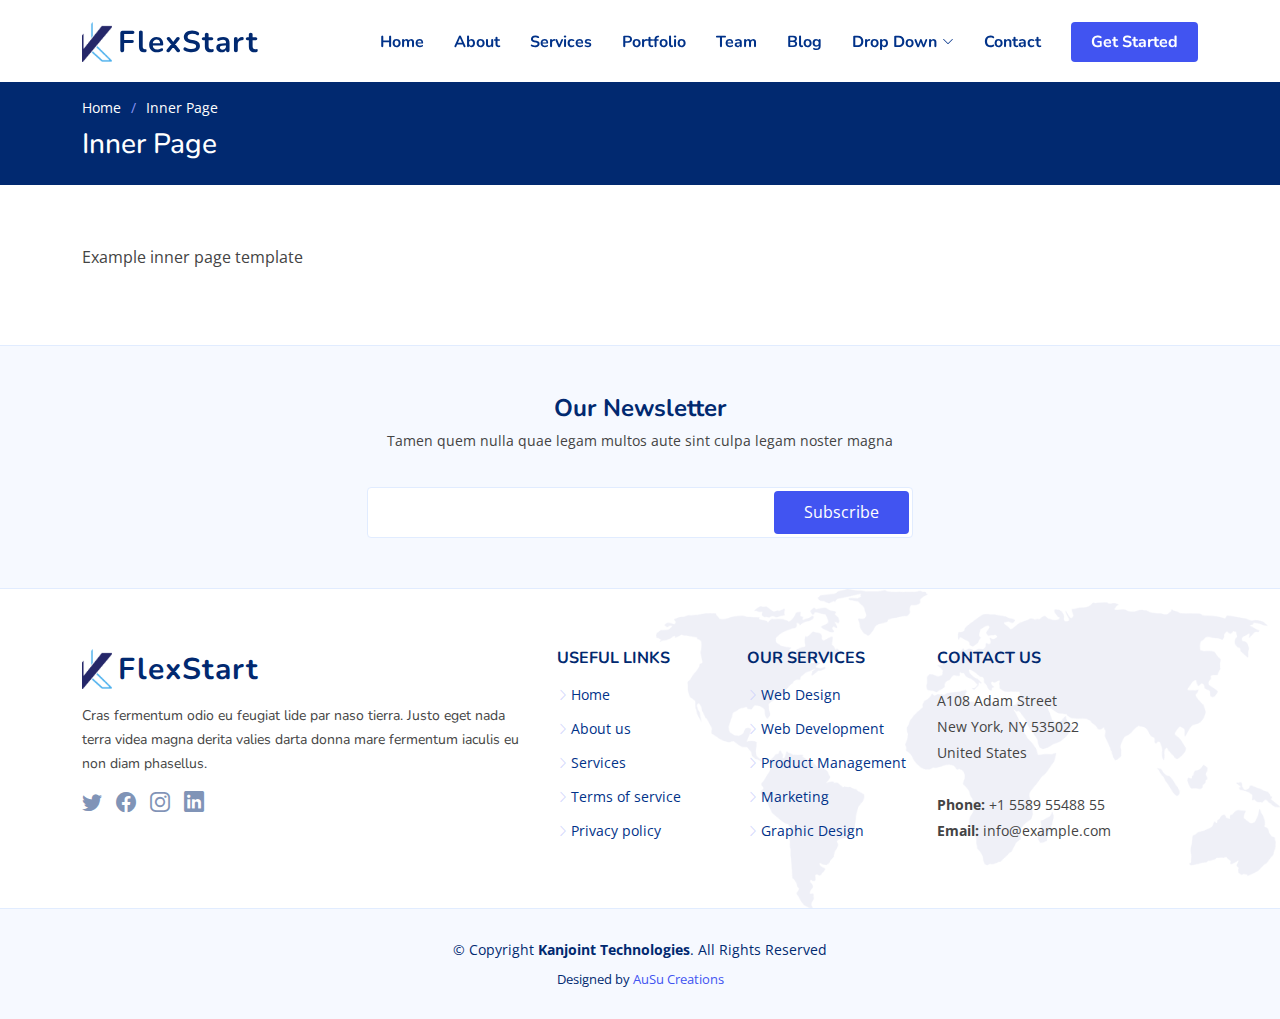
<file: inner-page.html>
<!DOCTYPE html>
<html lang="en">

<head>
  <meta charset="utf-8">
  <meta content="width=device-width, initial-scale=1.0" name="viewport">

  <title>Inner Page - FlexStart Bootstrap Template</title>
  <meta content="" name="description">
  <meta content="" name="keywords">

  <!-- Favicons -->
  <link href="assets/img/favicon.png" rel="icon">
  <link href="assets/img/apple-touch-icon.png" rel="apple-touch-icon">

  <!-- Google Fonts -->
  <link href="https://fonts.googleapis.com/css?family=Open+Sans:300,300i,400,400i,600,600i,700,700i|Nunito:300,300i,400,400i,600,600i,700,700i|Poppins:300,300i,400,400i,500,500i,600,600i,700,700i" rel="stylesheet">

  <!-- Vendor CSS Files -->
  <link href="assets/vendor/bootstrap/css/bootstrap.min.css" rel="stylesheet">
  <link href="assets/vendor/bootstrap-icons/bootstrap-icons.css" rel="stylesheet">
  <link href="assets/vendor/aos/aos.css" rel="stylesheet">
  <link href="assets/vendor/remixicon/remixicon.css" rel="stylesheet">
  <link href="assets/vendor/swiper/swiper-bundle.min.css" rel="stylesheet">
  <link href="assets/vendor/glightbox/css/glightbox.min.css" rel="stylesheet">

  <!-- Template Main CSS File -->
  <link href="assets/css/style.css" rel="stylesheet">

</head>

<body>

  <!-- ======= Header ======= -->
  <header id="header" class="header fixed-top">
    <div class="container-fluid container-xl d-flex align-items-center justify-content-between">

      <a href="index.html" class="logo d-flex align-items-center">
        <img src="assets/img/logo.png" alt="">
        <span>FlexStart</span>
      </a>

      <nav id="navbar" class="navbar">
        <ul>
          <li><a class="nav-link scrollto " href="#hero">Home</a></li>
          <li><a class="nav-link scrollto" href="#about">About</a></li>
          <li><a class="nav-link scrollto" href="#services">Services</a></li>
          <li><a class="nav-link scrollto" href="#portfolio">Portfolio</a></li>
          <li><a class="nav-link scrollto" href="#team">Team</a></li>
          <li><a href="blog.html">Blog</a></li>
          <li class="dropdown"><a href="#"><span>Drop Down</span> <i class="bi bi-chevron-down"></i></a>
            <ul>
              <li><a href="#">Drop Down 1</a></li>
              <li class="dropdown"><a href="#"><span>Deep Drop Down</span> <i class="bi bi-chevron-right"></i></a>
                <ul>
                  <li><a href="#">Deep Drop Down 1</a></li>
                  <li><a href="#">Deep Drop Down 2</a></li>
                  <li><a href="#">Deep Drop Down 3</a></li>
                  <li><a href="#">Deep Drop Down 4</a></li>
                  <li><a href="#">Deep Drop Down 5</a></li>
                </ul>
              </li>
              <li><a href="#">Drop Down 2</a></li>
              <li><a href="#">Drop Down 3</a></li>
              <li><a href="#">Drop Down 4</a></li>
            </ul>
          </li>
          <li><a class="nav-link scrollto" href="#contact">Contact</a></li>
          <li><a class="getstarted scrollto" href="#about">Get Started</a></li>
        </ul>
        <i class="bi bi-list mobile-nav-toggle"></i>
      </nav><!-- .navbar -->

    </div>
  </header><!-- End Header -->

  <main id="main">

    <!-- ======= Breadcrumbs ======= -->
    <section class="breadcrumbs">
      <div class="container">

        <ol>
          <li><a href="index.html">Home</a></li>
          <li>Inner Page</li>
        </ol>
        <h2>Inner Page</h2>

      </div>
    </section><!-- End Breadcrumbs -->

    <section class="inner-page">
      <div class="container">
        <p>
          Example inner page template
        </p>
      </div>
    </section>

  </main><!-- End #main -->

  <!-- ======= Footer ======= -->
  <footer id="footer" class="footer">

    <div class="footer-newsletter">
      <div class="container">
        <div class="row justify-content-center">
          <div class="col-lg-12 text-center">
            <h4>Our Newsletter</h4>
            <p>Tamen quem nulla quae legam multos aute sint culpa legam noster magna</p>
          </div>
          <div class="col-lg-6">
            <form action="" method="post">
              <input type="email" name="email"><input type="submit" value="Subscribe">
            </form>
          </div>
        </div>
      </div>
    </div>

    <div class="footer-top">
      <div class="container">
        <div class="row gy-4">
          <div class="col-lg-5 col-md-12 footer-info">
            <a href="index.html" class="logo d-flex align-items-center">
              <img src="assets/img/logo.png" alt="">
              <span>FlexStart</span>
            </a>
            <p>Cras fermentum odio eu feugiat lide par naso tierra. Justo eget nada terra videa magna derita valies darta donna mare fermentum iaculis eu non diam phasellus.</p>
            <div class="social-links mt-3">
              <a href="#" class="twitter"><i class="bi bi-twitter"></i></a>
              <a href="#" class="facebook"><i class="bi bi-facebook"></i></a>
              <a href="#" class="instagram"><i class="bi bi-instagram bx bxl-instagram"></i></a>
              <a href="#" class="linkedin"><i class="bi bi-linkedin bx bxl-linkedin"></i></a>
            </div>
          </div>

          <div class="col-lg-2 col-6 footer-links">
            <h4>Useful Links</h4>
            <ul>
              <li><i class="bi bi-chevron-right"></i> <a href="#">Home</a></li>
              <li><i class="bi bi-chevron-right"></i> <a href="#">About us</a></li>
              <li><i class="bi bi-chevron-right"></i> <a href="#">Services</a></li>
              <li><i class="bi bi-chevron-right"></i> <a href="#">Terms of service</a></li>
              <li><i class="bi bi-chevron-right"></i> <a href="#">Privacy policy</a></li>
            </ul>
          </div>

          <div class="col-lg-2 col-6 footer-links">
            <h4>Our Services</h4>
            <ul>
              <li><i class="bi bi-chevron-right"></i> <a href="#">Web Design</a></li>
              <li><i class="bi bi-chevron-right"></i> <a href="#">Web Development</a></li>
              <li><i class="bi bi-chevron-right"></i> <a href="#">Product Management</a></li>
              <li><i class="bi bi-chevron-right"></i> <a href="#">Marketing</a></li>
              <li><i class="bi bi-chevron-right"></i> <a href="#">Graphic Design</a></li>
            </ul>
          </div>

          <div class="col-lg-3 col-md-12 footer-contact text-center text-md-start">
            <h4>Contact Us</h4>
            <p>
              A108 Adam Street <br>
              New York, NY 535022<br>
              United States <br><br>
              <strong>Phone:</strong> +1 5589 55488 55<br>
              <strong>Email:</strong> info@example.com<br>
            </p>

          </div>

        </div>
      </div>
    </div>

    <div class="container">
      <div class="copyright">
        &copy; Copyright <strong><span>Kanjoint Technologies</span></strong>. All Rights Reserved
      </div>
      <div class="credits">
        Designed by <a href="https://ausuphotography.github.io/ausunew/index.html">AuSu Creations</a>
      </div>
    </div>
  </footer><!-- End Footer -->

  <a href="#" class="back-to-top d-flex align-items-center justify-content-center"><i class="bi bi-arrow-up-short"></i></a>

  <!-- Vendor JS Files -->
  <script src="assets/vendor/bootstrap/js/bootstrap.bundle.js"></script>
  <script src="assets/vendor/aos/aos.js"></script>
  <script src="assets/vendor/php-email-form/validate.js"></script>
  <script src="assets/vendor/swiper/swiper-bundle.min.js"></script>
  <script src="assets/vendor/purecounter/purecounter.js"></script>
  <script src="assets/vendor/isotope-layout/isotope.pkgd.min.js"></script>
  <script src="assets/vendor/glightbox/js/glightbox.min.js"></script>

  <!-- Template Main JS File -->
  <script src="assets/js/main.js"></script>

</body>

</html>
</file>
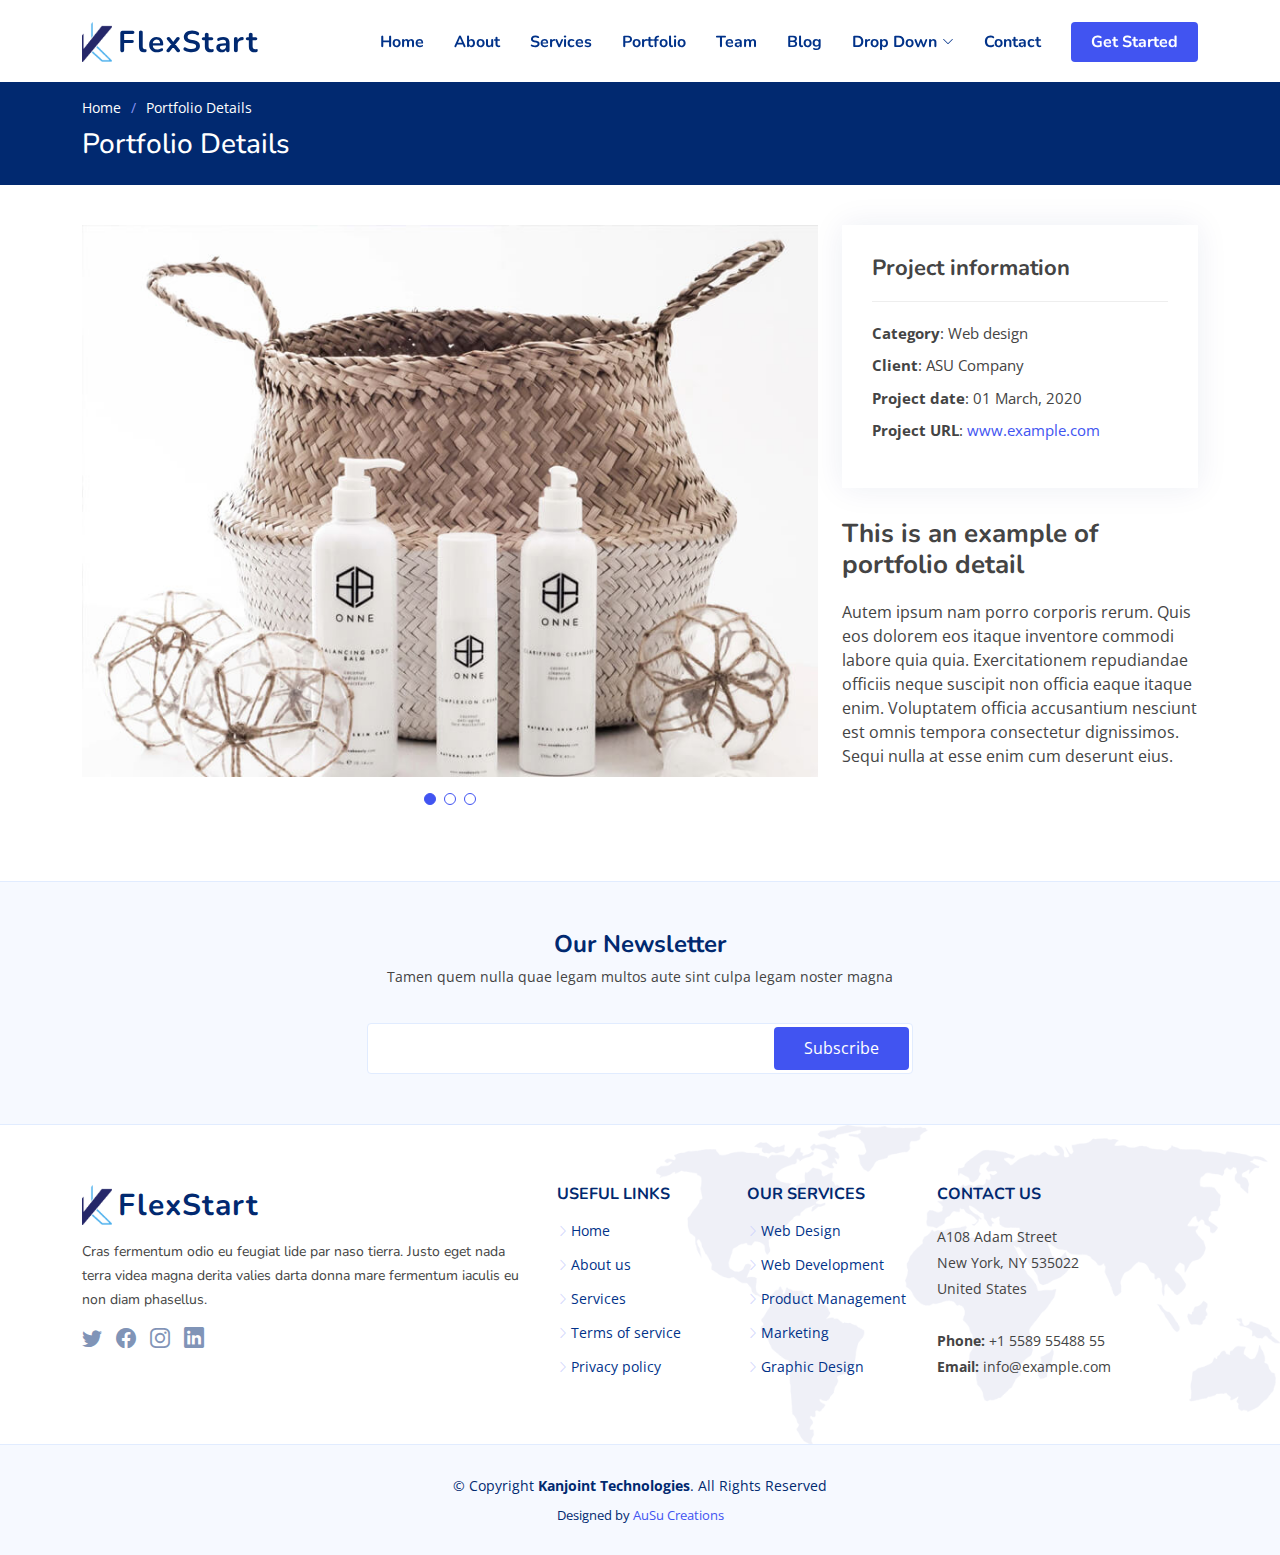
<file: portfolio-details.html>
<!DOCTYPE html>
<html lang="en">

<head>
  <meta charset="utf-8">
  <meta content="width=device-width, initial-scale=1.0" name="viewport">

  <title>Portfolio Details - FlexStart Bootstrap Template</title>
  <meta content="" name="description">
  <meta content="" name="keywords">

  <!-- Favicons -->
  <link href="assets/img/favicon.png" rel="icon">
  <link href="assets/img/apple-touch-icon.png" rel="apple-touch-icon">

  <!-- Google Fonts -->
  <link href="https://fonts.googleapis.com/css?family=Open+Sans:300,300i,400,400i,600,600i,700,700i|Nunito:300,300i,400,400i,600,600i,700,700i|Poppins:300,300i,400,400i,500,500i,600,600i,700,700i" rel="stylesheet">

  <!-- Vendor CSS Files -->
  <link href="assets/vendor/bootstrap/css/bootstrap.min.css" rel="stylesheet">
  <link href="assets/vendor/bootstrap-icons/bootstrap-icons.css" rel="stylesheet">
  <link href="assets/vendor/aos/aos.css" rel="stylesheet">
  <link href="assets/vendor/remixicon/remixicon.css" rel="stylesheet">
  <link href="assets/vendor/swiper/swiper-bundle.min.css" rel="stylesheet">
  <link href="assets/vendor/glightbox/css/glightbox.min.css" rel="stylesheet">

  <!-- Template Main CSS File -->
  <link href="assets/css/style.css" rel="stylesheet">

</head>

<body>

  <!-- ======= Header ======= -->
  <header id="header" class="header fixed-top">
    <div class="container-fluid container-xl d-flex align-items-center justify-content-between">

      <a href="index.html" class="logo d-flex align-items-center">
        <img src="assets/img/logo.png" alt="">
        <span>FlexStart</span>
      </a>

      <nav id="navbar" class="navbar">
        <ul>
          <li><a class="nav-link scrollto " href="#hero">Home</a></li>
          <li><a class="nav-link scrollto" href="#about">About</a></li>
          <li><a class="nav-link scrollto" href="#services">Services</a></li>
          <li><a class="nav-link scrollto" href="#portfolio">Portfolio</a></li>
          <li><a class="nav-link scrollto" href="#team">Team</a></li>
          <li><a href="blog.html">Blog</a></li>
          <li class="dropdown"><a href="#"><span>Drop Down</span> <i class="bi bi-chevron-down"></i></a>
            <ul>
              <li><a href="#">Drop Down 1</a></li>
              <li class="dropdown"><a href="#"><span>Deep Drop Down</span> <i class="bi bi-chevron-right"></i></a>
                <ul>
                  <li><a href="#">Deep Drop Down 1</a></li>
                  <li><a href="#">Deep Drop Down 2</a></li>
                  <li><a href="#">Deep Drop Down 3</a></li>
                  <li><a href="#">Deep Drop Down 4</a></li>
                  <li><a href="#">Deep Drop Down 5</a></li>
                </ul>
              </li>
              <li><a href="#">Drop Down 2</a></li>
              <li><a href="#">Drop Down 3</a></li>
              <li><a href="#">Drop Down 4</a></li>
            </ul>
          </li>
          <li><a class="nav-link scrollto" href="#contact">Contact</a></li>
          <li><a class="getstarted scrollto" href="#about">Get Started</a></li>
        </ul>
        <i class="bi bi-list mobile-nav-toggle"></i>
      </nav><!-- .navbar -->

    </div>
  </header><!-- End Header -->

  <main id="main">

    <!-- ======= Breadcrumbs ======= -->
    <section class="breadcrumbs">
      <div class="container">

        <ol>
          <li><a href="index.html">Home</a></li>
          <li>Portfolio Details</li>
        </ol>
        <h2>Portfolio Details</h2>

      </div>
    </section><!-- End Breadcrumbs -->

    <!-- ======= Portfolio Details Section ======= -->
    <section id="portfolio-details" class="portfolio-details">
      <div class="container">

        <div class="row gy-4">

          <div class="col-lg-8">
            <div class="portfolio-details-slider swiper-container">
              <div class="swiper-wrapper align-items-center">

                <div class="swiper-slide">
                  <img src="assets/img/portfolio/portfolio-1.jpg" alt="">
                </div>

                <div class="swiper-slide">
                  <img src="assets/img/portfolio/portfolio-2.jpg" alt="">
                </div>

                <div class="swiper-slide">
                  <img src="assets/img/portfolio/portfolio-3.jpg" alt="">
                </div>

              </div>
              <div class="swiper-pagination"></div>
            </div>
          </div>

          <div class="col-lg-4">
            <div class="portfolio-info">
              <h3>Project information</h3>
              <ul>
                <li><strong>Category</strong>: Web design</li>
                <li><strong>Client</strong>: ASU Company</li>
                <li><strong>Project date</strong>: 01 March, 2020</li>
                <li><strong>Project URL</strong>: <a href="#">www.example.com</a></li>
              </ul>
            </div>
            <div class="portfolio-description">
              <h2>This is an example of portfolio detail</h2>
              <p>
                Autem ipsum nam porro corporis rerum. Quis eos dolorem eos itaque inventore commodi labore quia quia. Exercitationem repudiandae officiis neque suscipit non officia eaque itaque enim. Voluptatem officia accusantium nesciunt est omnis tempora consectetur dignissimos. Sequi nulla at esse enim cum deserunt eius.
              </p>
            </div>
          </div>

        </div>

      </div>
    </section><!-- End Portfolio Details Section -->

  </main><!-- End #main -->

  <!-- ======= Footer ======= -->
  <footer id="footer" class="footer">

    <div class="footer-newsletter">
      <div class="container">
        <div class="row justify-content-center">
          <div class="col-lg-12 text-center">
            <h4>Our Newsletter</h4>
            <p>Tamen quem nulla quae legam multos aute sint culpa legam noster magna</p>
          </div>
          <div class="col-lg-6">
            <form action="" method="post">
              <input type="email" name="email"><input type="submit" value="Subscribe">
            </form>
          </div>
        </div>
      </div>
    </div>

    <div class="footer-top">
      <div class="container">
        <div class="row gy-4">
          <div class="col-lg-5 col-md-12 footer-info">
            <a href="index.html" class="logo d-flex align-items-center">
              <img src="assets/img/logo.png" alt="">
              <span>FlexStart</span>
            </a>
            <p>Cras fermentum odio eu feugiat lide par naso tierra. Justo eget nada terra videa magna derita valies darta donna mare fermentum iaculis eu non diam phasellus.</p>
            <div class="social-links mt-3">
              <a href="#" class="twitter"><i class="bi bi-twitter"></i></a>
              <a href="#" class="facebook"><i class="bi bi-facebook"></i></a>
              <a href="#" class="instagram"><i class="bi bi-instagram bx bxl-instagram"></i></a>
              <a href="#" class="linkedin"><i class="bi bi-linkedin bx bxl-linkedin"></i></a>
            </div>
          </div>

          <div class="col-lg-2 col-6 footer-links">
            <h4>Useful Links</h4>
            <ul>
              <li><i class="bi bi-chevron-right"></i> <a href="#">Home</a></li>
              <li><i class="bi bi-chevron-right"></i> <a href="#">About us</a></li>
              <li><i class="bi bi-chevron-right"></i> <a href="#">Services</a></li>
              <li><i class="bi bi-chevron-right"></i> <a href="#">Terms of service</a></li>
              <li><i class="bi bi-chevron-right"></i> <a href="#">Privacy policy</a></li>
            </ul>
          </div>

          <div class="col-lg-2 col-6 footer-links">
            <h4>Our Services</h4>
            <ul>
              <li><i class="bi bi-chevron-right"></i> <a href="#">Web Design</a></li>
              <li><i class="bi bi-chevron-right"></i> <a href="#">Web Development</a></li>
              <li><i class="bi bi-chevron-right"></i> <a href="#">Product Management</a></li>
              <li><i class="bi bi-chevron-right"></i> <a href="#">Marketing</a></li>
              <li><i class="bi bi-chevron-right"></i> <a href="#">Graphic Design</a></li>
            </ul>
          </div>

          <div class="col-lg-3 col-md-12 footer-contact text-center text-md-start">
            <h4>Contact Us</h4>
            <p>
              A108 Adam Street <br>
              New York, NY 535022<br>
              United States <br><br>
              <strong>Phone:</strong> +1 5589 55488 55<br>
              <strong>Email:</strong> info@example.com<br>
            </p>

          </div>

        </div>
      </div>
    </div>

    <div class="container">
      <div class="copyright">
        &copy; Copyright <strong><span>Kanjoint Technologies</span></strong>. All Rights Reserved
      </div>
      <div class="credits">
        Designed by <a href="https://ausuphotography.github.io/ausunew/index.html">AuSu Creations</a>
      </div>
    </div>
  </footer><!-- End Footer -->

  <a href="#" class="back-to-top d-flex align-items-center justify-content-center"><i class="bi bi-arrow-up-short"></i></a>

  <!-- Vendor JS Files -->
  <script src="assets/vendor/bootstrap/js/bootstrap.bundle.js"></script>
  <script src="assets/vendor/aos/aos.js"></script>
  <script src="assets/vendor/php-email-form/validate.js"></script>
  <script src="assets/vendor/swiper/swiper-bundle.min.js"></script>
  <script src="assets/vendor/purecounter/purecounter.js"></script>
  <script src="assets/vendor/isotope-layout/isotope.pkgd.min.js"></script>
  <script src="assets/vendor/glightbox/js/glightbox.min.js"></script>

  <!-- Template Main JS File -->
  <script src="assets/js/main.js"></script>

</body>

</html>
</file>
<file: assets/css/style.css>
/*--------------------------------------------------------------
# General
--------------------------------------------------------------*/
:root {
  scroll-behavior: smooth;
}

body {
  font-family: "Open Sans", sans-serif;
  color: #444444;
}

a {
  color: #4154f1;
  text-decoration: none;
}

a:hover {
  color: #717ff5;
  text-decoration: none;
}

h1, h2, h3, h4, h5, h6 {
  font-family: "Nunito", sans-serif;
}

/*--------------------------------------------------------------
# Sections
--------------------------------------------------------------*/
section {
  padding: 60px 0;
  overflow: hidden;
}

.section-header {
  text-align: center;
  padding-bottom: 40px;
}

.section-header h2 {
  font-size: 13px;
  letter-spacing: 1px;
  font-weight: 700;
  margin: 0;
  color: #4154f1;
  text-transform: uppercase;
}

.section-header p {
  margin: 10px 0 0 0;
  padding: 0;
  font-size: 38px;
  line-height: 42px;
  font-weight: 700;
  color: #012970;
}

@media (max-width: 768px) {
  .section-header p {
    font-size: 28px;
    line-height: 32px;
  }
}

/*--------------------------------------------------------------
# Breadcrumbs
--------------------------------------------------------------*/
.breadcrumbs {
  padding: 15px 0;
  background: #012970;
  min-height: 40px;
  margin-top: 82px;
  color: #fff;
}

@media (max-width: 992px) {
  .breadcrumbs {
    margin-top: 57px;
  }
}

.breadcrumbs h2 {
  font-size: 28px;
  font-weight: 500;
}

.breadcrumbs ol {
  display: flex;
  flex-wrap: wrap;
  list-style: none;
  padding: 0 0 10px 0;
  margin: 0;
  font-size: 14px;
}

.breadcrumbs ol a {
  color: #fff;
  transition: 0.3s;
}

.breadcrumbs ol a:hover {
  text-decoration: underline;
}

.breadcrumbs ol li + li {
  padding-left: 10px;
}

.breadcrumbs ol li + li::before {
  display: inline-block;
  padding-right: 10px;
  color: #8894f6;
  content: "/";
}

/*--------------------------------------------------------------
# Back to top button
--------------------------------------------------------------*/
.back-to-top {
  position: fixed;
  visibility: hidden;
  opacity: 0;
  right: 15px;
  bottom: 15px;
  z-index: 99999;
  background: #4154f1;
  width: 40px;
  height: 40px;
  border-radius: 4px;
  transition: all 0.4s;
}

.back-to-top i {
  font-size: 24px;
  color: #fff;
  line-height: 0;
}

.back-to-top:hover {
  background: #6776f4;
  color: #fff;
}

.back-to-top.active {
  visibility: visible;
  opacity: 1;
}

/*--------------------------------------------------------------
# Disable aos animation delay on mobile devices
--------------------------------------------------------------*/
@media screen and (max-width: 768px) {
  [data-aos-delay] {
    transition-delay: 0 !important;
  }
}

/*--------------------------------------------------------------
# Header
--------------------------------------------------------------*/
.header {
  transition: all 0.5s;
  z-index: 997;
  padding: 20px 0;
}

.header.header-scrolled {
  background: #fff;
  padding: 15px 0;
  box-shadow: 0px 2px 20px rgba(1, 41, 112, 0.1);
}

.header .logo {
  line-height: 0;
}

.header .logo img {
  max-height: 40px;
  margin-right: 6px;
}

.header .logo span {
  font-size: 30px;
  font-weight: 700;
  letter-spacing: 1px;
  color: #012970;
  font-family: "Nunito", sans-serif;
  margin-top: 3px;
}

/*--------------------------------------------------------------
# Navigation Menu
--------------------------------------------------------------*/
/**
* Desktop Navigation 
*/
.navbar {
  padding: 0;
}

.navbar ul {
  margin: 0;
  padding: 0;
  display: flex;
  list-style: none;
  align-items: center;
}

.navbar li {
  position: relative;
}

.navbar a {
  display: flex;
  align-items: center;
  justify-content: space-between;
  padding: 10px 0 10px 30px;
  font-family: "Nunito", sans-serif;
  font-size: 16px;
  font-weight: 700;
  color: #013289;
  white-space: nowrap;
  transition: 0.3s;
}

.navbar a i {
  font-size: 12px;
  line-height: 0;
  margin-left: 5px;
}

.navbar a:hover, .navbar .active, .navbar li:hover > a {
  color: #4154f1;
}

.navbar .getstarted {
  background: #4154f1;
  padding: 8px 20px;
  margin-left: 30px;
  border-radius: 4px;
  color: #fff;
}

.navbar .getstarted:hover {
  color: #fff;
  background: #5969f3;
}

.navbar .dropdown ul {
  display: block;
  position: absolute;
  left: 14px;
  top: calc(100% + 30px);
  margin: 0;
  padding: 10px 0;
  z-index: 99;
  opacity: 0;
  visibility: hidden;
  background: #fff;
  box-shadow: 0px 0px 30px rgba(127, 137, 161, 0.25);
  transition: 0.3s;
  border-radius: 4px;
}

.navbar .dropdown ul li {
  min-width: 200px;
}

.navbar .dropdown ul a {
  padding: 10px 20px;
  font-size: 15px;
  text-transform: none;
  font-weight: 600;
}

.navbar .dropdown ul a i {
  font-size: 12px;
}

.navbar .dropdown ul a:hover, .navbar .dropdown ul .active:hover, .navbar .dropdown ul li:hover > a {
  color: #4154f1;
}

.navbar .dropdown:hover > ul {
  opacity: 1;
  top: 100%;
  visibility: visible;
}

.navbar .dropdown .dropdown ul {
  top: 0;
  left: calc(100% - 30px);
  visibility: hidden;
}

.navbar .dropdown .dropdown:hover > ul {
  opacity: 1;
  top: 0;
  left: 100%;
  visibility: visible;
}

@media (max-width: 1366px) {
  .navbar .dropdown .dropdown ul {
    left: -90%;
  }
  .navbar .dropdown .dropdown:hover > ul {
    left: -100%;
  }
}

/**
* Mobile Navigation 
*/
.mobile-nav-toggle {
  color: #012970;
  font-size: 28px;
  cursor: pointer;
  display: none;
  line-height: 0;
  transition: 0.5s;
}

.mobile-nav-toggle.bi-x {
  color: #fff;
}

@media (max-width: 991px) {
  .mobile-nav-toggle {
    display: block;
  }
  .navbar ul {
    display: none;
  }
}

.navbar-mobile {
  position: fixed;
  overflow: hidden;
  top: 0;
  right: 0;
  left: 0;
  bottom: 0;
  background: rgba(1, 22, 61, 0.9);
  transition: 0.3s;
}

.navbar-mobile .mobile-nav-toggle {
  position: absolute;
  top: 15px;
  right: 15px;
}

.navbar-mobile ul {
  display: block;
  position: absolute;
  top: 55px;
  right: 15px;
  bottom: 15px;
  left: 15px;
  padding: 10px 0;
  border-radius: 10px;
  background-color: #fff;
  overflow-y: auto;
  transition: 0.3s;
}

.navbar-mobile a {
  padding: 10px 20px;
  font-size: 15px;
  color: #012970;
}

.navbar-mobile a:hover, .navbar-mobile .active, .navbar-mobile li:hover > a {
  color: #4154f1;
}

.navbar-mobile .getstarted {
  margin: 15px;
}

.navbar-mobile .dropdown ul {
  position: static;
  display: none;
  margin: 10px 20px;
  padding: 10px 0;
  z-index: 99;
  opacity: 1;
  visibility: visible;
  background: #fff;
  box-shadow: 0px 0px 30px rgba(127, 137, 161, 0.25);
}

.navbar-mobile .dropdown ul li {
  min-width: 200px;
}

.navbar-mobile .dropdown ul a {
  padding: 10px 20px;
}

.navbar-mobile .dropdown ul a i {
  font-size: 12px;
}

.navbar-mobile .dropdown ul a:hover, .navbar-mobile .dropdown ul .active:hover, .navbar-mobile .dropdown ul li:hover > a {
  color: #4154f1;
}

.navbar-mobile .dropdown > .dropdown-active {
  display: block;
}

/*--------------------------------------------------------------
# Hero Section
--------------------------------------------------------------*/
.hero {
  width: 100%;
  height: 100vh;
  background: url(../img/hero-bg.png) top center no-repeat;
  background-size: cover;
}

.hero h1 {
  margin: 0;
  font-size: 48px;
  font-weight: 700;
  color: #012970;
}

.hero h2 {
  color: #444444;
  margin: 15px 0 0 0;
  font-size: 26px;
}

.hero .btn-get-started {
  margin-top: 30px;
  line-height: 0;
  padding: 15px 40px;
  border-radius: 4px;
  transition: 0.5s;
  color: #fff;
  background: #4154f1;
  box-shadow: 0px 5px 30px rgba(65, 84, 241, 0.4);
}

.hero .btn-get-started span {
  font-family: "Nunito", sans-serif;
  font-weight: 600;
  font-size: 16px;
  letter-spacing: 1px;
}

.hero .btn-get-started i {
  margin-left: 5px;
  font-size: 18px;
  transition: 0.3s;
}

.hero .btn-get-started:hover i {
  transform: translateX(5px);
}

.hero .hero-img {
  text-align: right;
}

@media (min-width: 1024px) {
  .hero {
    background-attachment: fixed;
  }
}

@media (max-width: 991px) {
  .hero {
    height: auto;
    padding: 120px 0 60px 0;
  }
  .hero .hero-img {
    text-align: center;
    margin-top: 80px;
  }
  .hero .hero-img img {
    width: 80%;
  }
}

@media (max-width: 768px) {
  .hero {
    text-align: center;
  }
  .hero h1 {
    font-size: 32px;
  }
  .hero h2 {
    font-size: 24px;
  }
  .hero .hero-img img {
    width: 100%;
  }
}

/*--------------------------------------------------------------
# Index Page
--------------------------------------------------------------*/
/*--------------------------------------------------------------
# About
--------------------------------------------------------------*/
.about .content {
  background-color: #f6f9ff;
  padding: 40px;
}

.about h3 {
  font-size: 14px;
  font-weight: 700;
  color: #4154f1;
  text-transform: uppercase;
}

.about h2 {
  font-size: 24px;
  font-weight: 700;
  color: #012970;
}

.about p {
  margin: 15px 0 30px 0;
  line-height: 24px;
}

.about .btn-read-more {
  line-height: 0;
  padding: 15px 40px;
  border-radius: 4px;
  transition: 0.5s;
  color: #fff;
  background: #4154f1;
  box-shadow: 0px 5px 25px rgba(65, 84, 241, 0.3);
}

.about .btn-read-more span {
  font-family: "Nunito", sans-serif;
  font-weight: 600;
  font-size: 16px;
  letter-spacing: 1px;
}

.about .btn-read-more i {
  margin-left: 5px;
  font-size: 18px;
  transition: 0.3s;
}

.about .btn-read-more:hover i {
  transform: translateX(5px);
}

/*--------------------------------------------------------------
# Values
--------------------------------------------------------------*/
.values .box {
  padding: 30px;
  box-shadow: 0px 0 5px rgba(1, 41, 112, 0.08);
  text-align: center;
  transition: 0.3s;
  height: 100%;
}

.values .box img {
  padding: 30px 50px;
  transition: 0.5s;
  transform: scale(1.1);
}

.values .box h3 {
  font-size: 24px;
  color: #012970;
  font-weight: 700;
  margin-bottom: 18px;
}

.values .box:hover {
  box-shadow: 0px 0 30px rgba(1, 41, 112, 0.08);
}

.values .box:hover img {
  transform: scale(1);
}

/*--------------------------------------------------------------
# Counts
--------------------------------------------------------------*/
.counts {
  padding: 70px 0 60px;
}

.counts .count-box {
  display: flex;
  align-items: center;
  padding: 30px;
  width: 100%;
  background: #fff;
  box-shadow: 0px 0 30px rgba(1, 41, 112, 0.08);
}

.counts .count-box i {
  font-size: 42px;
  line-height: 0;
  margin-right: 20px;
  color: #4154f1;
}

.counts .count-box span {
  font-size: 36px;
  display: block;
  font-weight: 600;
  color: #0b198f;
}

.counts .count-box p {
  padding: 0;
  margin: 0;
  font-family: "Nunito", sans-serif;
  font-size: 14px;
}

/*--------------------------------------------------------------
# Features
--------------------------------------------------------------*/
.features .feature-box {
  padding: 24px 20px;
  box-shadow: 0px 0 30px rgba(1, 41, 112, 0.08);
  transition: 0.3s;
  height: 100%;
}

.features .feature-box h3 {
  font-size: 18px;
  color: #012970;
  font-weight: 700;
  margin: 0;
}

.features .feature-box i {
  line-height: 0;
  background: #ecf3ff;
  padding: 4px;
  margin-right: 10px;
  font-size: 24px;
  border-radius: 3px;
  transition: 0.3s;
}

.features .feature-box:hover i {
  background: #4154f1;
  color: #fff;
}

.features .feture-tabs {
  margin-top: 120px;
}

.features .feture-tabs h3 {
  color: #012970;
  font-weight: 700;
  font-size: 32px;
  margin-bottom: 10px;
}

@media (max-width: 768px) {
  .features .feture-tabs h3 {
    font-size: 28px;
  }
}

.features .feture-tabs .nav-pills {
  border-bottom: 1px solid #eee;
}

.features .feture-tabs .nav-link {
  background: none;
  text-transform: uppercase;
  font-size: 15px;
  font-weight: 600;
  color: #012970;
  padding: 12px 0;
  margin-right: 25px;
  margin-bottom: -2px;
  border-radius: 0;
}

.features .feture-tabs .nav-link.active {
  color: #4154f1;
  border-bottom: 3px solid #4154f1;
}

.features .feture-tabs .tab-content h4 {
  font-size: 18px;
  margin: 0;
  font-weight: 700;
  color: #012970;
}

.features .feture-tabs .tab-content i {
  font-size: 24px;
  line-height: 0;
  margin-right: 8px;
  color: #4154f1;
}

.features .feature-icons {
  margin-top: 120px;
}

.features .feature-icons h3 {
  color: #012970;
  font-weight: 700;
  font-size: 32px;
  margin-bottom: 20px;
  text-align: center;
}

@media (max-width: 768px) {
  .features .feature-icons h3 {
    font-size: 28px;
  }
}

.features .feature-icons .content .icon-box {
  display: flex;
}

.features .feature-icons .content .icon-box h4 {
  font-size: 20px;
  font-weight: 700;
  margin: 0 0 10px 0;
  color: #012970;
}

.features .feature-icons .content .icon-box i {
  font-size: 44px;
  line-height: 44px;
  color: #0245bc;
  margin-right: 15px;
}

.features .feature-icons .content .icon-box p {
  font-size: 15px;
  color: #848484;
}

/*--------------------------------------------------------------
# Services
--------------------------------------------------------------*/
.services .service-box {
  box-shadow: 0px 0 30px rgba(1, 41, 112, 0.08);
  height: 100%;
  padding: 60px 30px;
  text-align: center;
  transition: 0.3s;
  border-radius: 5px;
}

.services .service-box .icon {
  font-size: 36px;
  padding: 40px 20px;
  border-radius: 4px;
  position: relative;
  margin-bottom: 25px;
  display: inline-block;
  line-height: 0;
  transition: 0.3s;
}

.services .service-box h3 {
  color: #444444;
  font-weight: 700;
}

.services .service-box .read-more {
  display: inline-flex;
  align-items: center;
  justify-content: center;
  font-weight: 600;
  font-size: 16px;
  padding: 8px 20px;
}

.services .service-box .read-more i {
  line-height: 0;
  margin-left: 5px;
  font-size: 18px;
}

.services .service-box.blue {
  border-bottom: 3px solid #2db6fa;
}

.services .service-box.blue .icon {
  color: #2db6fa;
  background: #dbf3fe;
}

.services .service-box.blue .read-more {
  color: #2db6fa;
}

.services .service-box.blue:hover {
  background: #2db6fa;
}

.services .service-box.orange {
  border-bottom: 3px solid #f68c09;
}

.services .service-box.orange .icon {
  color: #f68c09;
  background: #fde3c4;
}

.services .service-box.orange .read-more {
  color: #f68c09;
}

.services .service-box.orange:hover {
  background: #f68c09;
}

.services .service-box.green {
  border-bottom: 3px solid #08da4e;
}

.services .service-box.green .icon {
  color: #08da4e;
  background: #cffddf;
}

.services .service-box.green .read-more {
  color: #08da4e;
}

.services .service-box.green:hover {
  background: #08da4e;
}

.services .service-box.red {
  border-bottom: 3px solid #e9222c;
}

.services .service-box.red .icon {
  color: #e9222c;
  background: #fef7f8;
}

.services .service-box.red .read-more {
  color: #e9222c;
}

.services .service-box.red:hover {
  background: #e9222c;
}

.services .service-box.purple {
  border-bottom: 3px solid #b50edf;
}

.services .service-box.purple .icon {
  color: #b50edf;
  background: #f8e4fd;
}

.services .service-box.purple .read-more {
  color: #b50edf;
}

.services .service-box.purple:hover {
  background: #b50edf;
}

.services .service-box.pink {
  border-bottom: 3px solid #f51f9c;
}

.services .service-box.pink .icon {
  color: #f51f9c;
  background: #feecf7;
}

.services .service-box.pink .read-more {
  color: #f51f9c;
}

.services .service-box.pink:hover {
  background: #f51f9c;
}

.services .service-box:hover h3, .services .service-box:hover p, .services .service-box:hover .read-more {
  color: #fff;
}

.services .service-box:hover .icon {
  background: #fff;
}

/*--------------------------------------------------------------
# Pricing
--------------------------------------------------------------*/
.pricing .box {
  padding: 40px 20px;
  background: #fff;
  text-align: center;
  box-shadow: 0px 0 30px rgba(1, 41, 112, 0.08);
  border-radius: 4px;
  position: relative;
  overflow: hidden;
  transition: 0.3s;
}

.pricing .box:hover {
  transform: scale(1.1);
  box-shadow: 0px 0 30px rgba(1, 41, 112, 0.1);
}

.pricing h3 {
  font-weight: 700;
  font-size: 18px;
  margin-bottom: 15px;
}

.pricing .price {
  font-size: 36px;
  color: #444444;
  font-weight: 600;
  font-family: "Poppins", sans-serif;
}

.pricing .price sup {
  font-size: 20px;
  top: -15px;
  left: -3px;
}

.pricing .price span {
  color: #bababa;
  font-size: 16px;
  font-weight: 300;
}

.pricing img {
  padding: 30px 40px;
}

.pricing ul {
  padding: 0;
  list-style: none;
  color: #444444;
  text-align: center;
  line-height: 26px;
  font-size: 16px;
  margin-bottom: 25px;
}

.pricing ul li {
  padding-bottom: 10px;
}

.pricing ul .na {
  color: #ccc;
  text-decoration: line-through;
}

.pricing .btn-buy {
  display: inline-block;
  padding: 8px 40px 10px 40px;
  border-radius: 50px;
  color: #4154f1;
  transition: none;
  font-size: 16px;
  font-weight: 400;
  font-family: "Nunito", sans-serif;
  font-weight: 600;
  transition: 0.3s;
  border: 1px solid #4154f1;
}

.pricing .btn-buy:hover {
  background: #4154f1;
  color: #fff;
}

.pricing .featured {
  width: 200px;
  position: absolute;
  top: 18px;
  right: -68px;
  transform: rotate(45deg);
  z-index: 1;
  font-size: 14px;
  padding: 1px 0 3px 0;
  background: #4154f1;
  color: #fff;
}

/*--------------------------------------------------------------
# Portfolio
--------------------------------------------------------------*/
.portfolio #portfolio-flters {
  padding: 0;
  margin: 0 auto 25px auto;
  list-style: none;
  text-align: center;
  background: white;
  border-radius: 50px;
  padding: 2px 15px;
}

.portfolio #portfolio-flters li {
  cursor: pointer;
  display: inline-block;
  padding: 8px 20px 10px 20px;
  font-size: 15px;
  font-weight: 600;
  line-height: 1;
  color: #444444;
  margin: 0 4px 8px 4px;
  transition: 0.3s;
  border-radius: 50px;
  border: 1px solid #fff;
}

.portfolio #portfolio-flters li:hover, .portfolio #portfolio-flters li.filter-active {
  color: #4154f1;
  border-color: #4154f1;
}

.portfolio #portfolio-flters li:last-child {
  margin-right: 0;
}

.portfolio .portfolio-wrap {
  transition: 0.3s;
  position: relative;
  overflow: hidden;
  z-index: 1;
  background: rgba(255, 255, 255, 0.75);
}

.portfolio .portfolio-wrap::before {
  content: "";
  background: rgba(255, 255, 255, 0.75);
  position: absolute;
  left: 30px;
  right: 30px;
  top: 30px;
  bottom: 30px;
  transition: all ease-in-out 0.3s;
  z-index: 2;
  opacity: 0;
}

.portfolio .portfolio-wrap img {
  transition: 1s;
}

.portfolio .portfolio-wrap .portfolio-info {
  opacity: 0;
  position: absolute;
  top: 0;
  left: 0;
  right: 0;
  bottom: 0;
  text-align: center;
  z-index: 3;
  transition: all ease-in-out 0.3s;
  display: flex;
  flex-direction: column;
  justify-content: center;
  align-items: center;
}

.portfolio .portfolio-wrap .portfolio-info::before {
  display: block;
  content: "";
  width: 48px;
  height: 48px;
  position: absolute;
  top: 35px;
  left: 35px;
  border-top: 3px solid rgba(1, 41, 112, 0.2);
  border-left: 3px solid rgba(1, 41, 112, 0.2);
  transition: all 0.5s ease 0s;
  z-index: 9994;
}

.portfolio .portfolio-wrap .portfolio-info::after {
  display: block;
  content: "";
  width: 48px;
  height: 48px;
  position: absolute;
  bottom: 35px;
  right: 35px;
  border-bottom: 3px solid rgba(1, 41, 112, 0.2);
  border-right: 3px solid rgba(1, 41, 112, 0.2);
  transition: all 0.5s ease 0s;
  z-index: 9994;
}

.portfolio .portfolio-wrap .portfolio-info h4 {
  font-size: 20px;
  color: #012970;
  font-weight: 700;
}

.portfolio .portfolio-wrap .portfolio-info p {
  color: #012970;
  font-weight: 600;
  font-size: 14px;
  text-transform: uppercase;
  padding: 0;
  margin: 0;
}

.portfolio .portfolio-wrap .portfolio-links {
  text-align: center;
  z-index: 4;
}

.portfolio .portfolio-wrap .portfolio-links a {
  color: #fff;
  background: #4154f1;
  margin: 10px 2px;
  width: 36px;
  height: 36px;
  display: inline-flex;
  align-items: center;
  justify-content: center;
  border-radius: 50%;
  transition: 0.3s;
}

.portfolio .portfolio-wrap .portfolio-links a i {
  font-size: 24px;
  line-height: 0;
}

.portfolio .portfolio-wrap .portfolio-links a:hover {
  background: #5969f3;
}

.portfolio .portfolio-wrap:hover img {
  transform: scale(1.1);
}

.portfolio .portfolio-wrap:hover::before {
  top: 0;
  left: 0;
  right: 0;
  bottom: 0;
  opacity: 1;
}

.portfolio .portfolio-wrap:hover .portfolio-info {
  opacity: 1;
}

.portfolio .portfolio-wrap:hover .portfolio-info::before {
  top: 15px;
  left: 15px;
}

.portfolio .portfolio-wrap:hover .portfolio-info::after {
  bottom: 15px;
  right: 15px;
}

/*--------------------------------------------------------------
# Portfolio Details
--------------------------------------------------------------*/
.portfolio-details {
  padding-top: 40px;
}

.portfolio-details .portfolio-details-slider img {
  width: 100%;
}

.portfolio-details .portfolio-details-slider .swiper-pagination {
  margin-top: 20px;
  position: relative;
}

.portfolio-details .portfolio-details-slider .swiper-pagination .swiper-pagination-bullet {
  width: 12px;
  height: 12px;
  background-color: #fff;
  opacity: 1;
  border: 1px solid #4154f1;
}

.portfolio-details .portfolio-details-slider .swiper-pagination .swiper-pagination-bullet-active {
  background-color: #4154f1;
}

.portfolio-details .portfolio-info {
  padding: 30px;
  box-shadow: 0px 0 30px rgba(1, 41, 112, 0.08);
}

.portfolio-details .portfolio-info h3 {
  font-size: 22px;
  font-weight: 700;
  margin-bottom: 20px;
  padding-bottom: 20px;
  border-bottom: 1px solid #eee;
}

.portfolio-details .portfolio-info ul {
  list-style: none;
  padding: 0;
  font-size: 15px;
}

.portfolio-details .portfolio-info ul li + li {
  margin-top: 10px;
}

.portfolio-details .portfolio-description {
  padding-top: 30px;
}

.portfolio-details .portfolio-description h2 {
  font-size: 26px;
  font-weight: 700;
  margin-bottom: 20px;
}

.portfolio-details .portfolio-description p {
  padding: 0;
}

/*--------------------------------------------------------------
# Testimonials
--------------------------------------------------------------*/
.testimonials .testimonial-item {
  box-sizing: content-box;
  padding: 30px;
  margin: 40px 30px;
  box-shadow: 0px 0 20px rgba(1, 41, 112, 0.1);
  background: #fff;
  min-height: 320px;
  display: flex;
  flex-direction: column;
  text-align: center;
  transition: 0.3s;
}

.testimonials .testimonial-item .stars {
  margin-bottom: 15px;
}

.testimonials .testimonial-item .stars i {
  color: #ffc107;
  margin: 0 1px;
}

.testimonials .testimonial-item .testimonial-img {
  width: 90px;
  border-radius: 50%;
  border: 4px solid #fff;
  margin: 0 auto;
}

.testimonials .testimonial-item h3 {
  font-size: 18px;
  font-weight: bold;
  margin: 10px 0 5px 0;
  color: #111;
}

.testimonials .testimonial-item h4 {
  font-size: 14px;
  color: #999;
  margin: 0;
}

.testimonials .testimonial-item p {
  font-style: italic;
  margin: 0 auto 15px auto;
}

.testimonials .swiper-pagination {
  margin-top: 20px;
  position: relative;
}

.testimonials .swiper-pagination .swiper-pagination-bullet {
  width: 12px;
  height: 12px;
  background-color: #fff;
  opacity: 1;
  border: 1px solid #4154f1;
}

.testimonials .swiper-pagination .swiper-pagination-bullet-active {
  background-color: #4154f1;
}

.testimonials .swiper-slide {
  opacity: .3;
}

@media (max-width: 1199px) {
  .testimonials .swiper-slide-active {
    opacity: 1;
  }
  .testimonials .swiper-pagination {
    margin-top: 0;
  }
}

@media (min-width: 1200px) {
  .testimonials .swiper-slide-next {
    opacity: 1;
    transform: scale(1.12);
  }
}

/*--------------------------------------------------------------
# Team
--------------------------------------------------------------*/
.team {
  background: #fff;
  padding: 60px 0;
}

.team .member {
  overflow: hidden;
  text-align: center;
  border-radius: 5px;
  background: #fff;
  box-shadow: 0px 0 30px rgba(1, 41, 112, 0.08);
  transition: 0.3s;
}

.team .member .member-img {
  position: relative;
  overflow: hidden;
}

.team .member .member-img:after {
  position: absolute;
  content: "";
  left: 0;
  bottom: 0;
  height: 100%;
  width: 100%;
  background: url(../img/team-shape.svg) no-repeat center bottom;
  background-size: contain;
  z-index: 1;
}

.team .member .social {
  position: absolute;
  right: -100%;
  top: 30px;
  opacity: 0;
  border-radius: 4px;
  transition: 0.5s;
  background: rgba(255, 255, 255, 0.3);
  z-index: 2;
}

.team .member .social a {
  transition: color 0.3s;
  color: rgba(1, 41, 112, 0.5);
  margin: 15px 12px;
  display: block;
  line-height: 0;
  text-align: center;
}

.team .member .social a:hover {
  color: rgba(1, 41, 112, 0.8);
}

.team .member .social i {
  font-size: 18px;
}

.team .member .member-info {
  padding: 10px 15px 20px 15px;
}

.team .member .member-info h4 {
  font-weight: 700;
  margin-bottom: 5px;
  font-size: 20px;
  color: #012970;
}

.team .member .member-info span {
  display: block;
  font-size: 14px;
  font-weight: 400;
  color: #aaaaaa;
}

.team .member .member-info p {
  font-style: italic;
  font-size: 14px;
  padding-top: 15px;
  line-height: 26px;
  color: #5e5e5e;
}

.team .member:hover {
  transform: scale(1.08);
  box-shadow: 0px 0 30px rgba(1, 41, 112, 0.1);
}

.team .member:hover .social {
  right: 8px;
  opacity: 1;
}

/*--------------------------------------------------------------
# Clients
--------------------------------------------------------------*/
.clients .clients-slider .swiper-slide img {
  opacity: 0.5;
  transition: 0.3s;
}

.clients .clients-slider .swiper-slide img:hover {
  opacity: 1;
}

.clients .clients-slider .swiper-pagination {
  margin-top: 20px;
  position: relative;
}

.clients .clients-slider .swiper-pagination .swiper-pagination-bullet {
  width: 12px;
  height: 12px;
  background-color: #fff;
  opacity: 1;
  border: 1px solid #4154f1;
}

.clients .clients-slider .swiper-pagination .swiper-pagination-bullet-active {
  background-color: #4154f1;
}

/*--------------------------------------------------------------
# Recent Blog Posts
--------------------------------------------------------------*/
.recent-blog-posts .post-box {
  box-shadow: 0px 0 30px rgba(1, 41, 112, 0.08);
  transition: 0.3s;
  height: 100%;
  overflow: hidden;
  padding: 30px;
  border-radius: 8px;
  position: relative;
  display: flex;
  flex-direction: column;
}

.recent-blog-posts .post-box .post-img {
  overflow: hidden;
  margin: -30px -30px 15px -30px;
  position: relative;
}

.recent-blog-posts .post-box .post-img img {
  transition: 0.5s;
}

.recent-blog-posts .post-box .post-date {
  font-size: 16px;
  font-weight: 600;
  color: rgba(1, 41, 112, 0.6);
  display: block;
  margin-bottom: 10px;
}

.recent-blog-posts .post-box .post-title {
  font-size: 24px;
  color: #012970;
  font-weight: 700;
  margin-bottom: 18px;
  position: relative;
  transition: 0.3s;
}

.recent-blog-posts .post-box .readmore {
  display: flex;
  align-items: center;
  font-weight: 600;
  line-height: 1;
  transition: 0.3s;
}

.recent-blog-posts .post-box .readmore i {
  line-height: 0;
  margin-left: 4px;
  font-size: 18px;
}

.recent-blog-posts .post-box:hover .post-title {
  color: #4154f1;
}

.recent-blog-posts .post-box:hover .post-img img {
  transform: rotate(6deg) scale(1.2);
}

/*--------------------------------------------------------------
# Contact
--------------------------------------------------------------*/
.contact .info-box {
  color: #444444;
  background: #fafbff;
  padding: 30px;
}

.contact .info-box i {
  font-size: 38px;
  line-height: 0;
  color: #4154f1;
}

.contact .info-box h3 {
  font-size: 20px;
  color: #012970;
  font-weight: 700;
  margin: 20px 0 10px 0;
}

.contact .info-box p {
  padding: 0;
  line-height: 24px;
  font-size: 14px;
  margin-bottom: 0;
}

.contact .php-email-form {
  background: #fafbff;
  padding: 30px;
  height: 100%;
}

.contact .php-email-form .error-message {
  display: none;
  color: #fff;
  background: #ed3c0d;
  text-align: left;
  padding: 15px;
  margin-bottom: 24px;
  font-weight: 600;
}

.contact .php-email-form .sent-message {
  display: none;
  color: #fff;
  background: #18d26e;
  text-align: center;
  padding: 15px;
  margin-bottom: 24px;
  font-weight: 600;
}

.contact .php-email-form .loading {
  display: none;
  background: #fff;
  text-align: center;
  padding: 15px;
  margin-bottom: 24px;
}

.contact .php-email-form .loading:before {
  content: "";
  display: inline-block;
  border-radius: 50%;
  width: 24px;
  height: 24px;
  margin: 0 10px -6px 0;
  border: 3px solid #18d26e;
  border-top-color: #eee;
  -webkit-animation: animate-loading 1s linear infinite;
  animation: animate-loading 1s linear infinite;
}

.contact .php-email-form input, .contact .php-email-form textarea {
  border-radius: 0;
  box-shadow: none;
  font-size: 14px;
  border-radius: 0;
}

.contact .php-email-form input:focus, .contact .php-email-form textarea:focus {
  border-color: #4154f1;
}

.contact .php-email-form input {
  padding: 10px 15px;
}

.contact .php-email-form textarea {
  padding: 12px 15px;
}

.contact .php-email-form button[type="submit"] {
  background: #4154f1;
  border: 0;
  padding: 10px 30px;
  color: #fff;
  transition: 0.4s;
  border-radius: 4px;
}

.contact .php-email-form button[type="submit"]:hover {
  background: #5969f3;
}

@-webkit-keyframes animate-loading {
  0% {
    transform: rotate(0deg);
  }
  100% {
    transform: rotate(360deg);
  }
}

@keyframes animate-loading {
  0% {
    transform: rotate(0deg);
  }
  100% {
    transform: rotate(360deg);
  }
}

/*--------------------------------------------------------------
# Blog
--------------------------------------------------------------*/
.blog {
  padding: 40px 0 20px 0;
}

.blog .entry {
  padding: 30px;
  margin-bottom: 60px;
  box-shadow: 0 4px 16px rgba(0, 0, 0, 0.1);
}

.blog .entry .entry-img {
  max-height: 440px;
  margin: -30px -30px 20px -30px;
  overflow: hidden;
}

.blog .entry .entry-title {
  font-size: 28px;
  font-weight: bold;
  padding: 0;
  margin: 0 0 20px 0;
}

.blog .entry .entry-title a {
  color: #012970;
  transition: 0.3s;
}

.blog .entry .entry-title a:hover {
  color: #4154f1;
}

.blog .entry .entry-meta {
  margin-bottom: 15px;
  color: #4084fd;
}

.blog .entry .entry-meta ul {
  display: flex;
  flex-wrap: wrap;
  list-style: none;
  align-items: center;
  padding: 0;
  margin: 0;
}

.blog .entry .entry-meta ul li + li {
  padding-left: 20px;
}

.blog .entry .entry-meta i {
  font-size: 16px;
  margin-right: 8px;
  line-height: 0;
}

.blog .entry .entry-meta a {
  color: #777777;
  font-size: 14px;
  display: inline-block;
  line-height: 1;
}

.blog .entry .entry-content p {
  line-height: 24px;
}

.blog .entry .entry-content .read-more {
  -moz-text-align-last: right;
  text-align-last: right;
}

.blog .entry .entry-content .read-more a {
  display: inline-block;
  background: #4154f1;
  color: #fff;
  padding: 6px 20px;
  transition: 0.3s;
  font-size: 14px;
  border-radius: 4px;
}

.blog .entry .entry-content .read-more a:hover {
  background: #5969f3;
}

.blog .entry .entry-content h3 {
  font-size: 22px;
  margin-top: 30px;
  font-weight: bold;
}

.blog .entry .entry-content blockquote {
  overflow: hidden;
  background-color: #fafafa;
  padding: 60px;
  position: relative;
  text-align: center;
  margin: 20px 0;
}

.blog .entry .entry-content blockquote p {
  color: #444444;
  line-height: 1.6;
  margin-bottom: 0;
  font-style: italic;
  font-weight: 500;
  font-size: 22px;
}

.blog .entry .entry-content blockquote::after {
  content: '';
  position: absolute;
  left: 0;
  top: 0;
  bottom: 0;
  width: 3px;
  background-color: #012970;
  margin-top: 20px;
  margin-bottom: 20px;
}

.blog .entry .entry-footer {
  padding-top: 10px;
  border-top: 1px solid #e6e6e6;
}

.blog .entry .entry-footer i {
  color: #0d64fd;
  display: inline;
}

.blog .entry .entry-footer a {
  color: #013289;
  transition: 0.3s;
}

.blog .entry .entry-footer a:hover {
  color: #4154f1;
}

.blog .entry .entry-footer .cats {
  list-style: none;
  display: inline;
  padding: 0 20px 0 0;
  font-size: 14px;
}

.blog .entry .entry-footer .cats li {
  display: inline-block;
}

.blog .entry .entry-footer .tags {
  list-style: none;
  display: inline;
  padding: 0;
  font-size: 14px;
}

.blog .entry .entry-footer .tags li {
  display: inline-block;
}

.blog .entry .entry-footer .tags li + li::before {
  padding-right: 6px;
  color: #6c757d;
  content: ",";
}

.blog .entry .entry-footer .share {
  font-size: 16px;
}

.blog .entry .entry-footer .share i {
  padding-left: 5px;
}

.blog .entry-single {
  margin-bottom: 30px;
}

.blog .blog-author {
  padding: 20px;
  margin-bottom: 30px;
  box-shadow: 0 4px 16px rgba(0, 0, 0, 0.1);
}

.blog .blog-author img {
  width: 120px;
  margin-right: 20px;
}

.blog .blog-author h4 {
  font-weight: 600;
  font-size: 22px;
  margin-bottom: 0px;
  padding: 0;
  color: #012970;
}

.blog .blog-author .social-links {
  margin: 0 10px 10px 0;
}

.blog .blog-author .social-links a {
  color: rgba(1, 41, 112, 0.5);
  margin-right: 5px;
}

.blog .blog-author p {
  font-style: italic;
  color: #b7b7b7;
}

.blog .blog-comments {
  margin-bottom: 30px;
}

.blog .blog-comments .comments-count {
  font-weight: bold;
}

.blog .blog-comments .comment {
  margin-top: 30px;
  position: relative;
}

.blog .blog-comments .comment .comment-img {
  margin-right: 14px;
}

.blog .blog-comments .comment .comment-img img {
  width: 60px;
}

.blog .blog-comments .comment h5 {
  font-size: 16px;
  margin-bottom: 2px;
}

.blog .blog-comments .comment h5 a {
  font-weight: bold;
  color: #444444;
  transition: 0.3s;
}

.blog .blog-comments .comment h5 a:hover {
  color: #4154f1;
}

.blog .blog-comments .comment h5 .reply {
  padding-left: 10px;
  color: #012970;
}

.blog .blog-comments .comment h5 .reply i {
  font-size: 20px;
}

.blog .blog-comments .comment time {
  display: block;
  font-size: 14px;
  color: #013ca3;
  margin-bottom: 5px;
}

.blog .blog-comments .comment.comment-reply {
  padding-left: 40px;
}

.blog .blog-comments .reply-form {
  margin-top: 30px;
  padding: 30px;
  box-shadow: 0 4px 16px rgba(0, 0, 0, 0.1);
}

.blog .blog-comments .reply-form h4 {
  font-weight: bold;
  font-size: 22px;
}

.blog .blog-comments .reply-form p {
  font-size: 14px;
}

.blog .blog-comments .reply-form input {
  border-radius: 4px;
  padding: 10px 10px;
  font-size: 14px;
}

.blog .blog-comments .reply-form input:focus {
  box-shadow: none;
  border-color: #a0aaf8;
}

.blog .blog-comments .reply-form textarea {
  border-radius: 4px;
  padding: 10px 10px;
  font-size: 14px;
}

.blog .blog-comments .reply-form textarea:focus {
  box-shadow: none;
  border-color: #a0aaf8;
}

.blog .blog-comments .reply-form .form-group {
  margin-bottom: 25px;
}

.blog .blog-comments .reply-form .btn-primary {
  border-radius: 4px;
  padding: 10px 20px;
  border: 0;
  background-color: #012970;
}

.blog .blog-comments .reply-form .btn-primary:hover {
  background-color: #013289;
}

.blog .blog-pagination {
  color: #024ed5;
}

.blog .blog-pagination ul {
  display: flex;
  padding: 0;
  margin: 0;
  list-style: none;
}

.blog .blog-pagination li {
  margin: 0 5px;
  transition: 0.3s;
}

.blog .blog-pagination li a {
  color: #012970;
  padding: 7px 16px;
  display: flex;
  align-items: center;
  justify-content: center;
}

.blog .blog-pagination li.active, .blog .blog-pagination li:hover {
  background: #4154f1;
}

.blog .blog-pagination li.active a, .blog .blog-pagination li:hover a {
  color: #fff;
}

.blog .sidebar {
  padding: 30px;
  margin: 0 0 60px 20px;
  box-shadow: 0 4px 16px rgba(0, 0, 0, 0.1);
}

.blog .sidebar .sidebar-title {
  font-size: 20px;
  font-weight: 700;
  padding: 0 0 0 0;
  margin: 0 0 15px 0;
  color: #012970;
  position: relative;
}

.blog .sidebar .sidebar-item {
  margin-bottom: 30px;
}

.blog .sidebar .search-form form {
  background: #fff;
  border: 1px solid #ddd;
  padding: 3px 10px;
  position: relative;
}

.blog .sidebar .search-form form input[type="text"] {
  border: 0;
  padding: 4px;
  border-radius: 4px;
  width: calc(100% - 40px);
}

.blog .sidebar .search-form form button {
  position: absolute;
  top: 0;
  right: 0;
  bottom: 0;
  border: 0;
  background: none;
  font-size: 16px;
  padding: 0 15px;
  margin: -1px;
  background: #4154f1;
  color: #fff;
  transition: 0.3s;
  border-radius: 0 4px 4px 0;
  line-height: 0;
}

.blog .sidebar .search-form form button i {
  line-height: 0;
}

.blog .sidebar .search-form form button:hover {
  background: #5465f2;
}

.blog .sidebar .categories ul {
  list-style: none;
  padding: 0;
}

.blog .sidebar .categories ul li + li {
  padding-top: 10px;
}

.blog .sidebar .categories ul a {
  color: #012970;
  transition: 0.3s;
}

.blog .sidebar .categories ul a:hover {
  color: #4154f1;
}

.blog .sidebar .categories ul a span {
  padding-left: 5px;
  color: #aaaaaa;
  font-size: 14px;
}

.blog .sidebar .recent-posts .post-item + .post-item {
  margin-top: 15px;
}

.blog .sidebar .recent-posts img {
  width: 80px;
  float: left;
}

.blog .sidebar .recent-posts h4 {
  font-size: 15px;
  margin-left: 95px;
  font-weight: bold;
}

.blog .sidebar .recent-posts h4 a {
  color: #012970;
  transition: 0.3s;
}

.blog .sidebar .recent-posts h4 a:hover {
  color: #4154f1;
}

.blog .sidebar .recent-posts time {
  display: block;
  margin-left: 95px;
  font-style: italic;
  font-size: 14px;
  color: #aaaaaa;
}

.blog .sidebar .tags {
  margin-bottom: -10px;
}

.blog .sidebar .tags ul {
  list-style: none;
  padding: 0;
}

.blog .sidebar .tags ul li {
  display: inline-block;
}

.blog .sidebar .tags ul a {
  color: #0257ee;
  font-size: 14px;
  padding: 6px 14px;
  margin: 0 6px 8px 0;
  border: 1px solid #d7e6ff;
  display: inline-block;
  transition: 0.3s;
}

.blog .sidebar .tags ul a:hover {
  color: #fff;
  border: 1px solid #4154f1;
  background: #4154f1;
}

.blog .sidebar .tags ul a span {
  padding-left: 5px;
  color: #a5c5fe;
  font-size: 14px;
}

/*--------------------------------------------------------------
# Footer
--------------------------------------------------------------*/
.footer {
  background: #f6f9ff;
  padding: 0 0 30px 0;
  font-size: 14px;
}

.footer .footer-newsletter {
  padding: 50px 0;
  background: #f6f9ff;
  border-top: 1px solid #e1ecff;
}

.footer .footer-newsletter h4 {
  font-size: 24px;
  margin: 0 0 10px 0;
  padding: 0;
  line-height: 1;
  font-weight: 700;
  color: #012970;
}

.footer .footer-newsletter form {
  margin-top: 20px;
  background: #fff;
  padding: 6px 10px;
  position: relative;
  border-radius: 4px;
  border: 1px solid #e1ecff;
}

.footer .footer-newsletter form input[type="email"] {
  border: 0;
  padding: 8px;
  width: calc(100% - 140px);
}

.footer .footer-newsletter form input[type="submit"] {
  position: absolute;
  top: 0;
  right: 0;
  bottom: 0;
  border: 0;
  background: none;
  font-size: 16px;
  padding: 0 30px;
  margin: 3px;
  background: #4154f1;
  color: #fff;
  transition: 0.3s;
  border-radius: 4px;
}

.footer .footer-newsletter form input[type="submit"]:hover {
  background: #5969f3;
}

.footer .footer-top {
  background: white url(../img/footer-bg.png) no-repeat right top;
  background-size: contain;
  border-top: 1px solid #e1ecff;
  border-bottom: 1px solid #e1ecff;
  padding: 60px 0 30px 0;
}

@media (max-width: 992px) {
  .footer .footer-top {
    background-position: center bottom;
  }
}

.footer .footer-top .footer-info {
  margin-bottom: 30px;
}

.footer .footer-top .footer-info .logo {
  line-height: 0;
  margin-bottom: 15px;
}

.footer .footer-top .footer-info .logo img {
  max-height: 40px;
  margin-right: 6px;
}

.footer .footer-top .footer-info .logo span {
  font-size: 30px;
  font-weight: 700;
  letter-spacing: 1px;
  color: #012970;
  font-family: "Nunito", sans-serif;
  margin-top: 3px;
}

.footer .footer-top .footer-info p {
  font-size: 14px;
  line-height: 24px;
  margin-bottom: 0;
  font-family: "Nunito", sans-serif;
}

.footer .footer-top .social-links a {
  font-size: 20px;
  display: inline-block;
  color: rgba(1, 41, 112, 0.5);
  line-height: 0;
  margin-right: 10px;
  transition: 0.3s;
}

.footer .footer-top .social-links a:hover {
  color: #012970;
}

.footer .footer-top h4 {
  font-size: 16px;
  font-weight: bold;
  color: #012970;
  text-transform: uppercase;
  position: relative;
  padding-bottom: 12px;
}

.footer .footer-top .footer-links {
  margin-bottom: 30px;
}

.footer .footer-top .footer-links ul {
  list-style: none;
  padding: 0;
  margin: 0;
}

.footer .footer-top .footer-links ul i {
  padding-right: 2px;
  color: #d0d4fc;
  font-size: 12px;
  line-height: 0;
}

.footer .footer-top .footer-links ul li {
  padding: 10px 0;
  display: flex;
  align-items: center;
}

.footer .footer-top .footer-links ul li:first-child {
  padding-top: 0;
}

.footer .footer-top .footer-links ul a {
  color: #013289;
  transition: 0.3s;
  display: inline-block;
  line-height: 1;
}

.footer .footer-top .footer-links ul a:hover {
  color: #4154f1;
}

.footer .footer-top .footer-contact p {
  line-height: 26px;
}

.footer .copyright {
  text-align: center;
  padding-top: 30px;
  color: #012970;
}

.footer .credits {
  padding-top: 10px;
  text-align: center;
  font-size: 13px;
  color: #012970;
}
</file>
